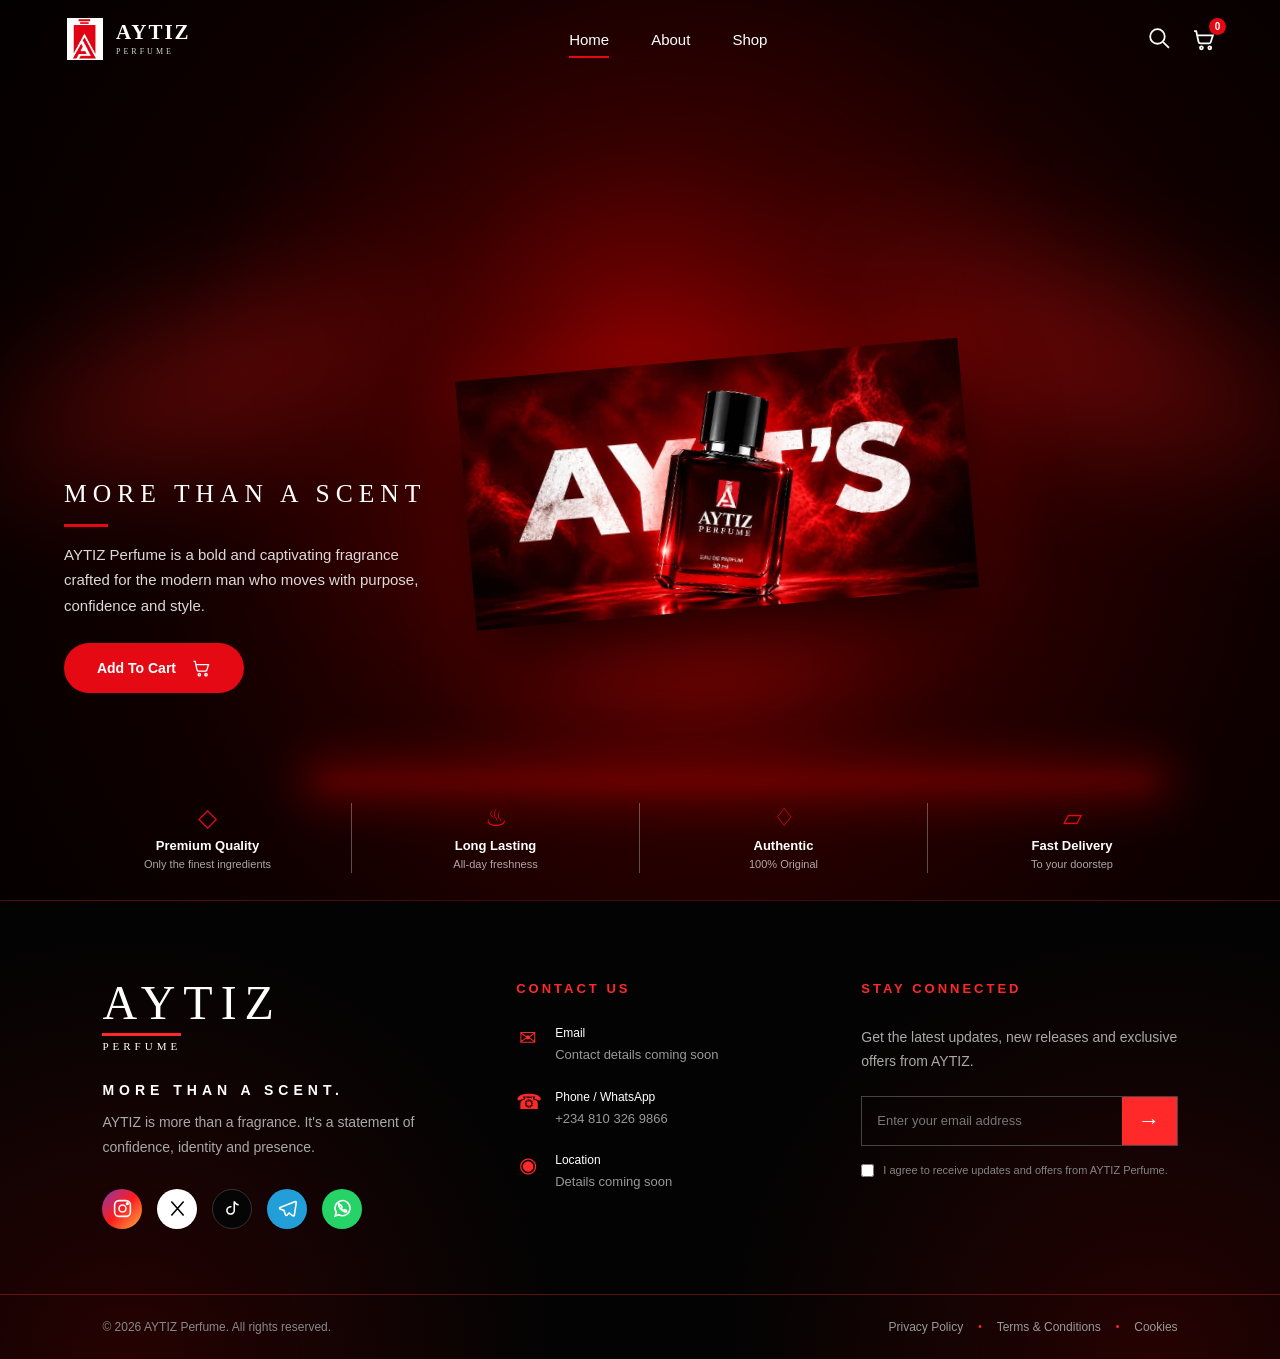
<file: index.html>
<!DOCTYPE html>
<html lang="en">
<head>
    <meta charset="UTF-8">
    <meta name="viewport" content="width=device-width, initial-scale=1.0">

    <title>AYTIZ Perfume | More Than A Scent</title>

    <link rel="stylesheet" href="style.css">
</head>

<body>

    <!-- =========================
         NAVBAR
    ========================== -->
    <header class="ayt-navbar">

        <div class="ayt-navbar-inner">

            <!-- Temporary brand until you get the official logo -->
           <a href="index.html" class="ayt-brand">
    <img src="images/WhatsApp Image 2026-09-23 at 1.36.49 PM.jpeg" alt="AYTIZ Perfume Logo" class="ayt-brand-logo">

    <span class="ayt-brand-text">
        <strong>AYTIZ</strong>
        <small>PERFUME</small>
    </span>
</a>


            <!-- Desktop Navigation -->
            <nav class="ayt-desktop-nav">
    <a href="index.html" class="ayt-nav-link ayt-active">Home</a>
    <a href="about.html" class="ayt-nav-link">About</a>
    <a href="shop.html" class="ayt-nav-link">Shop</a>
</nav>

            <!-- Right Controls -->
            <div class="ayt-nav-actions">

                <!-- Search -->
                <button
                    class="ayt-icon-btn"
                    id="aytSearchButton"
                    aria-label="Search"
                >
                    <svg viewBox="0 0 24 24">
                        <circle cx="11" cy="11" r="7"></circle>
                        <line x1="16.5" y1="16.5" x2="22" y2="22"></line>
                    </svg>
                </button>


                <!-- Cart -->
                <button
                    class="ayt-cart-btn"
                    id="aytCartButton"
                    aria-label="Shopping cart"
                >

                    <svg viewBox="0 0 24 24">
                        <path d="M3 4h2l2.2 10.2a2 2 0 0 0 2 1.6h7.9a2 2 0 0 0 1.9-1.4L21 8H6"></path>
                        <circle cx="10" cy="20" r="1.4"></circle>
                        <circle cx="18" cy="20" r="1.4"></circle>
                    </svg>

                    <span
                        class="ayt-cart-count"
                        id="aytCartCount"
                    >0</span>

                </button>


                <!-- Mobile Menu -->
                <button
                    class="ayt-menu-button"
                    id="aytMenuButton"
                    aria-label="Open menu"
                    aria-expanded="false"
                >
                    <span></span>
                    <span></span>
                    <span></span>
                </button>

            </div>

        </div>


        <!-- Mobile Navigation -->
       <nav class="ayt-mobile-nav" id="aytMobileNav">
    <a href="index.html" class="ayt-mobile-link">Home</a>
    <a href="about.html" class="ayt-mobile-link">About</a>
    <a href="shop.html" class="ayt-mobile-link">Shop</a>
</nav>
    </header>



    <!-- =========================
         HERO
    ========================== -->
    <main>

        <section class="ayt-hero">

            <!-- Red atmospheric background -->
            <div class="ayt-red-glow"></div>

            <div class="ayt-smoke smoke-one"></div>
            <div class="ayt-smoke smoke-two"></div>
            <div class="ayt-smoke smoke-three"></div>


            <!-- Huge background text -->
            <div class="ayt-hero-title">
                <!-- AYT’S -->
            </div>


            <!-- Product -->
            <div class="ayt-product-area">

                <img
                    src="images/WhatsApp Image 2026-09-23 at 2.58.47 PM.jpeg"
                    alt="AYTIZ Perfume"
                    class="ayt-product-image"
                >

            </div>


            <!-- Hero Content -->
            <div class="ayt-hero-content">

                <p class="ayt-small-heading">
                    MORE THAN A SCENT
                </p>

                <span class="ayt-heading-line"></span>

                <p class="ayt-description">
                    AYTIZ Perfume is a bold and captivating
                    fragrance crafted for the modern man
                    who moves with purpose, confidence
                    and style.
                </p>


                <div class="ayt-hero-buttons">

                    <button 
                        class="ayt-add-button"
                        id="aytAddToCart"
                    >

                        <span>Add To Cart</span>

                        <svg viewBox="0 0 24 24">
                            <path d="M3 4h2l2.2 10.2a2 2 0 0 0 2 1.6h7.9a2 2 0 0 0 1.9-1.4L21 8H6"></path>
                            <circle cx="10" cy="20" r="1.4"></circle>
                            <circle cx="18" cy="20" r="1.4"></circle>
                        </svg>

                    </button>

                </div>

            </div>


            <!-- Ground reflection -->
            <div class="ayt-ground-light"></div>


            <!-- Feature Bar -->
            <div class="ayt-features">

                <div class="ayt-feature">

                    <span class="ayt-feature-icon">◇</span>

                    <strong>Premium Quality</strong>

                    <small>
                        Only the finest ingredients
                    </small>

                </div>


                <div class="ayt-feature">

                    <span class="ayt-feature-icon">♨</span>

                    <strong>Long Lasting</strong>

                    <small>
                        All-day freshness
                    </small>

                </div>


                <div class="ayt-feature">

                    <span class="ayt-feature-icon">♢</span>

                    <strong>Authentic</strong>

                    <small>
                        100% Original
                    </small>

                </div>


                <div class="ayt-feature">

                    <span class="ayt-feature-icon">▱</span>

                    <strong>Fast Delivery</strong>

                    <small>
                        To your doorstep
                    </small>

                </div>

            </div>

        </section>



      



       

    <!-- =========================
         CART DRAWER
    ========================== -->
    <aside
        class="ayt-cart-drawer"
        id="aytCartDrawer"
        aria-hidden="true"
    >

        <div class="ayt-cart-header">

            <h2>Your Cart</h2>

            <button
                id="aytCloseCart"
                class="ayt-close-cart"
                aria-label="Close cart"
            >
                ×
            </button>

        </div>


        <div
            class="ayt-cart-content"
            id="aytCartContent"
        >

            <p class="ayt-empty-cart">
                Your cart is empty.
            </p>

        </div>


        <div class="ayt-cart-footer">

            <div class="ayt-cart-product-info">

                <span>AYTIZ Perfume</span>

                <strong>
                    Quantity:
                    <span id="aytCartQuantity">0</span>
                </strong>

            </div>


            <button
                class="ayt-whatsapp-order"
                id="aytWhatsappOrder"
            >

                <svg viewBox="0 0 32 32">
                    <path
                        d="M16 3.5A12.5 12.5 0 0 0 5.2 22.3L3.5 28.5l6.4-1.7A12.5 12.5 0 1 0 16 3.5Z"
                    ></path>

                    <path
                        d="M11.2 9.8c.3-.4.7-.5 1.2-.4l1.4 3.1c.1.3.1.6-.1.9l-.8 1c.8 1.6 2 2.8 3.7 3.6l1-.8c.3-.2.6-.2.9-.1l3.1 1.4c.5.2.6.6.4 1.1-.5 1.2-1.5 2-2.8 2-4.9-.3-9.4-4.8-9.7-9.7-.1-.8.2-1.6.7-2.1Z"
                    ></path>
                </svg>

                <span>
                    Order via WhatsApp
                </span>

            </button>

        </div>

    </aside>


    <!-- Cart overlay -->
    <div
        class="ayt-cart-overlay"
        id="aytCartOverlay"
    ></div>


    <!-- Search box -->
    <div
        class="ayt-search-box"
        id="aytSearchBox"
    >

        <input
            type="text"
            id="aytSearchInput"
            placeholder="Search perfume..."
        >

    </div>







    <!-- =========================
     AYTIZ FOOTER
========================== -->

<footer class="ayt-footer">

    <div class="ayt-footer-main">

        <!-- BRAND -->
        <div class="ayt-footer-brand">

            <a href="index.html" class="ayt-footer-logo">
                <span>AYTIZ</span>
                <small>PERFUME</small>
            </a>

            <p class="ayt-footer-tagline">
                MORE THAN A SCENT.
            </p>

            <p class="ayt-footer-description">
                AYTIZ is more than a fragrance.
                It's a statement of confidence,
                identity and presence.
            </p>


            <!-- SOCIAL MEDIA -->
            <div class="ayt-footer-socials">

                <!-- Instagram -->
                <a href="#" aria-label="Instagram"
                   class="ayt-social instagram">
                    <svg viewBox="0 0 24 24">
                        <rect x="3" y="3" width="18" height="18" rx="5"></rect>
                        <circle cx="12" cy="12" r="4"></circle>
                        <circle cx="17.5" cy="6.5" r="1"></circle>
                    </svg>
                </a>


                <!-- X / Twitter -->
                <a href="#" aria-label="X"
                   class="ayt-social x-social">
                    <svg viewBox="0 0 24 24">
                        <path d="M5 4l14 16M19 4L5 20"></path>
                    </svg>
                </a>


                <!-- TikTok -->
                <a href="#" aria-label="TikTok"
                   class="ayt-social tiktok">
                    <svg viewBox="0 0 24 24">
                        <path d="M14 4v10.2a4.2 4.2 0 1 1-3.2-4.1"></path>
                        <path d="M14 4c1.1 2.4 2.7 3.7 5 4"></path>
                    </svg>
                </a>


                <!-- Telegram -->
                <a href="#" aria-label="Telegram"
                   class="ayt-social telegram">
                    <svg viewBox="0 0 24 24">
                        <path d="M21 4L3.5 10.8c-.8.3-.8 1.4 0 1.7l4.5 1.7 1.7 5.1c.2.7 1.1.9 1.6.4l2.5-2.5 4.4 3.2c.6.4 1.4.1 1.6-.6L22 5.2c.2-.8-.3-1.5-1-1.2z"></path>
                    </svg>
                </a>


                <!-- WhatsApp -->
                <a
                    href="https://wa.me/2348103269866"
                    target="_blank"
                    rel="noopener noreferrer"
                    aria-label="WhatsApp"
                    class="ayt-social whatsapp"
                >
                    <svg viewBox="0 0 24 24">
                        <path d="M20.5 11.7a8.5 8.5 0 0 1-12.7 7.4L3.5 20.5l1.5-4.2A8.5 8.5 0 1 1 20.5 11.7z"></path>
                        <path d="M9 8.5c.2-.4.4-.4.7-.4h.5c.2 0 .4.1.5.4l.7 1.7c.1.2.1.4-.1.6l-.6.7c.6 1.1 1.5 2 2.6 2.6l.7-.6c.2-.2.4-.2.6-.1l1.7.7c.3.1.4.3.4.5v.5c0 .3 0 .5-.4.7-.4.2-1.1.3-1.5.1-2.1-.7-4.1-2.1-5.5-3.8-1.2-1.5-1.9-3.2-1.8-4.2 0-.4.2-1.1.5-1.4z"></path>
                    </svg>
                </a>

            </div>

        </div>


        <!-- CONTACT -->
        <div class="ayt-footer-contact">

            <h3>CONTACT US</h3>

            <div class="ayt-footer-contact-item">

                <span class="ayt-footer-contact-icon">
                    ✉
                </span>

                <div>
                    <small>Email</small>
                    <p>Contact details coming soon</p>
                </div>

            </div>


            <div class="ayt-footer-contact-item">

                <span class="ayt-footer-contact-icon">
                    ☎
                </span>

                <div>
                    <small>Phone / WhatsApp</small>

                    <a
                        href="https://wa.me/2348103269866"
                        target="_blank"
                        rel="noopener noreferrer"
                    >
                        +234 810 326 9866
                    </a>
                </div>

            </div>


            <div class="ayt-footer-contact-item">

                <span class="ayt-footer-contact-icon">
                    ◉
                </span>

                <div>
                    <small>Location</small>
                    <p>Details coming soon</p>
                </div>

            </div>

        </div>


        <!-- STAY CONNECTED -->
        <div class="ayt-footer-connect">

            <h3>STAY CONNECTED</h3>

            <p>
                Get the latest updates, new releases
                and exclusive offers from AYTIZ.
            </p>

            <form class="ayt-footer-newsletter">

                <input
                    type="email"
                    placeholder="Enter your email address"
                    aria-label="Email address"
                >

                <button type="submit" aria-label="Subscribe">
                    →
                </button>

            </form>

            <label class="ayt-footer-consent">

                <input type="checkbox">

                <span>
                    I agree to receive updates and
                    offers from AYTIZ Perfume.
                </span>

            </label>

        </div>

    </div>


    <!-- FOOTER BOTTOM -->
    <div class="ayt-footer-bottom">

        <p>
            © 2026 AYTIZ Perfume. All rights reserved.
        </p>

        <div class="ayt-footer-legal">

            <a href="#">Privacy Policy</a>

            <span>•</span>

            <a href="#">Terms &amp; Conditions</a>

            <span>•</span>

            <a href="#">Cookies</a>

        </div>

    </div>

</footer>
    <script src="javascript.js"></script>

</body>
</html>
</file>
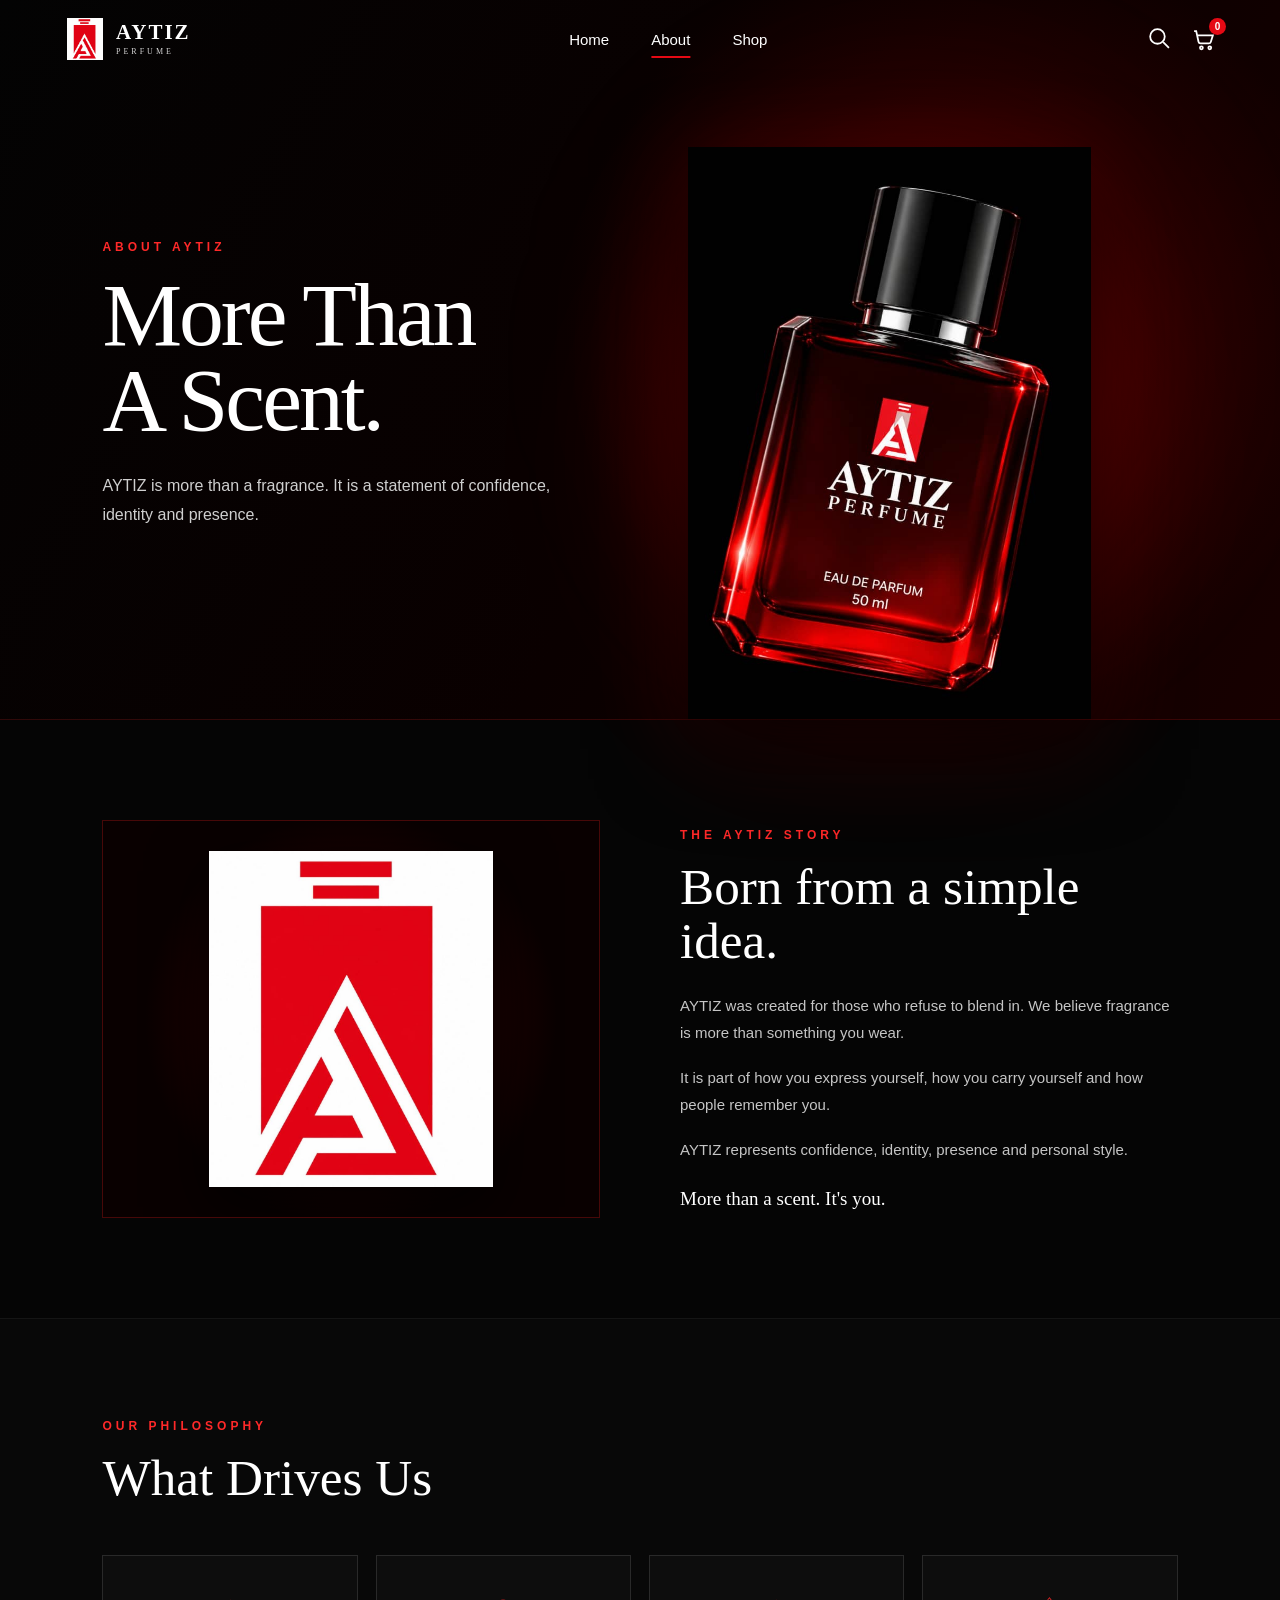
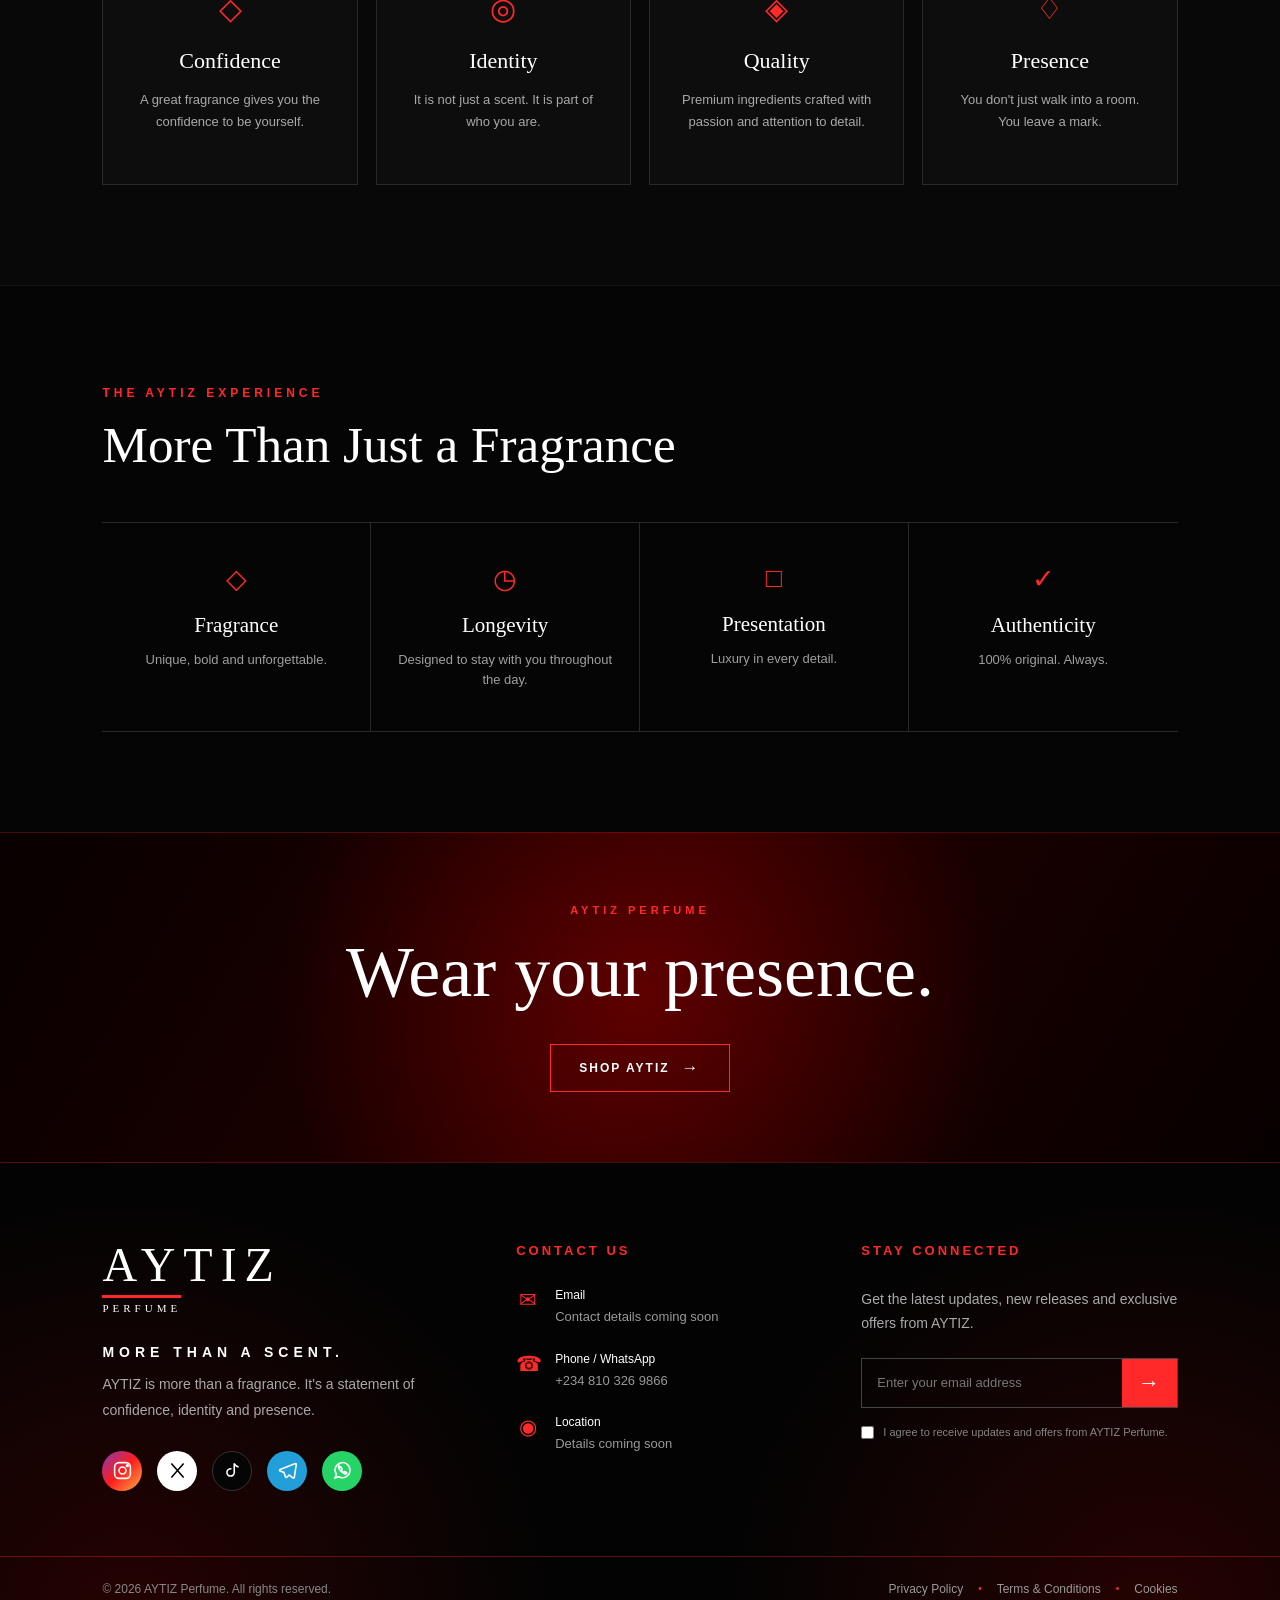
<file: about.html>
<!DOCTYPE html>
<html lang="en">
<head>
    <meta charset="UTF-8">
    <meta name="viewport" content="width=device-width, initial-scale=1.0">

    <title>About AYTIZ | More Than A Scent</title>

    <link rel="stylesheet" href="style.css">
</head>

<body>

    <!-- =========================
         NAVBAR
    ========================== -->
    <header class="ayt-navbar">

        <div class="ayt-navbar-inner">

            <a href="index.html" class="ayt-brand">
                <img
                    src="images/WhatsApp Image 2026-09-23 at 1.36.49 PM.jpeg"
                    alt="AYTIZ Perfume Logo"
                    class="ayt-brand-logo"
                >

                <span class="ayt-brand-text">
                    <strong>AYTIZ</strong>
                    <small>PERFUME</small>
                </span>
            </a>


            <!-- Desktop Navigation -->
            <nav class="ayt-desktop-nav">

                <a href="index.html" class="ayt-nav-link">
                    Home
                </a>

                <a href="about.html" class="ayt-nav-link ayt-active">
                    About
                </a>

                <a href="shop.html" class="ayt-nav-link">
                    Shop
                </a>

            </nav>


            <!-- Right Controls -->
            <div class="ayt-nav-actions">

                <!-- Search -->
                <button
                    class="ayt-icon-btn"
                    id="aytSearchButton"
                    aria-label="Search"
                >
                    <svg viewBox="0 0 24 24">
                        <circle cx="11" cy="11" r="7"></circle>
                        <line
                            x1="16.5"
                            y1="16.5"
                            x2="22"
                            y2="22"
                        ></line>
                    </svg>
                </button>


                <!-- Cart -->
                <button
                    class="ayt-cart-btn"
                    id="aytCartButton"
                    aria-label="Shopping cart"
                >
                    <svg viewBox="0 0 24 24">
                        <path d="M3 4h2l2.2 10.2a2 2 0 0 0 2 1.6h7.9a2 2 0 0 0 1.9-1.4L21 8H6"></path>
                        <circle cx="10" cy="20" r="1.4"></circle>
                        <circle cx="18" cy="20" r="1.4"></circle>
                    </svg>

                    <span
                        class="ayt-cart-count"
                        id="aytCartCount"
                    >0</span>
                </button>


                <!-- Mobile Menu -->
                <button
                    class="ayt-menu-button"
                    id="aytMenuButton"
                    aria-label="Open menu"
                    aria-expanded="false"
                >
                    <span></span>
                    <span></span>
                    <span></span>
                </button>

            </div>

        </div>


        <!-- Mobile Navigation -->
        <nav
            class="ayt-mobile-nav"
            id="aytMobileNav"
        >
            <a href="index.html" class="ayt-mobile-link">
                Home
            </a>

            <a href="about.html" class="ayt-mobile-link">
                About
            </a>

            <a href="shop.html" class="ayt-mobile-link">
                Shop
            </a>
        </nav>

    </header>


    <!-- =========================
         ABOUT PAGE
    ========================== -->

    <main class="ayt-about-page">


        <!-- =========================
             ABOUT HERO
        ========================== -->

        <section class="ayt-about-hero">

            <div class="ayt-about-hero-glow"></div>

            <div class="ayt-about-hero-content">

                <span class="ayt-about-label">
                    ABOUT AYTIZ
                </span>

                <h1>
                    More Than<br>
                    <span>A Scent.</span>
                </h1>

                <p>
                    AYTIZ is more than a fragrance.
                    It is a statement of confidence,
                    identity and presence.
                </p>

            </div>


            <div class="ayt-about-hero-product">

                <div class="ayt-about-red-light"></div>

                <img
                    src="images/WhatsApp Image 2026-09-23 at 11.48.18 AM.jpeg"
                    alt="AYTIZ Perfume"
                >

            </div>

        </section>


        <!-- =========================
             AYTIZ STORY
        ========================== -->

        <section class="ayt-about-story">

            <div class="ayt-about-story-image">

                <div class="ayt-about-image-frame">
                    <img
                        src="images/WhatsApp Image 2026-09-23 at 1.36.49 PM.jpeg"
                        alt="AYTIZ Perfume bottle"
                    >
                </div>

            </div>


            <div class="ayt-about-story-content">

                <span class="ayt-about-section-label">
                    THE AYTIZ STORY
                </span>

                <h2>
                    Born from a simple idea.
                </h2>

                <p>
                    AYTIZ was created for those who refuse
                    to blend in. We believe fragrance is
                    more than something you wear.
                </p>

                <p>
                    It is part of how you express yourself,
                    how you carry yourself and how people
                    remember you.
                </p>

                <p>
                    AYTIZ represents confidence, identity,
                    presence and personal style.
                </p>

                <strong>
                    More than a scent. It's you.
                </strong>

            </div>

        </section>


        <!-- =========================
             OUR PHILOSOPHY
        ========================== -->

        <section class="ayt-about-philosophy">

            <div class="ayt-about-heading">

                <span class="ayt-about-section-label">
                    OUR PHILOSOPHY
                </span>

                <h2>
                    What Drives Us
                </h2>

            </div>


            <div class="ayt-about-philosophy-grid">

                <article class="ayt-about-philosophy-card">

                    <span class="ayt-about-card-icon">
                        ◇
                    </span>

                    <h3>
                        Confidence
                    </h3>

                    <p>
                        A great fragrance gives you
                        the confidence to be yourself.
                    </p>

                </article>


                <article class="ayt-about-philosophy-card">

                    <span class="ayt-about-card-icon">
                        ◎
                    </span>

                    <h3>
                        Identity
                    </h3>

                    <p>
                        It is not just a scent.
                        It is part of who you are.
                    </p>

                </article>


                <article class="ayt-about-philosophy-card">

                    <span class="ayt-about-card-icon">
                        ◈
                    </span>

                    <h3>
                        Quality
                    </h3>

                    <p>
                        Premium ingredients crafted
                        with passion and attention to detail.
                    </p>

                </article>


                <article class="ayt-about-philosophy-card">

                    <span class="ayt-about-card-icon">
                        ♢
                    </span>

                    <h3>
                        Presence
                    </h3>

                    <p>
                        You don't just walk into a room.
                        You leave a mark.
                    </p>

                </article>

            </div>

        </section>


        <!-- =========================
             AYTIZ EXPERIENCE
        ========================== -->

        <section class="ayt-about-experience">

            <div class="ayt-about-heading">

                <span class="ayt-about-section-label">
                    THE AYTIZ EXPERIENCE
                </span>

                <h2>
                    More Than Just a Fragrance
                </h2>

            </div>


            <div class="ayt-about-experience-grid">

                <div class="ayt-about-experience-item">

                    <span>◇</span>

                    <h3>
                        Fragrance
                    </h3>

                    <p>
                        Unique, bold and unforgettable.
                    </p>

                </div>


                <div class="ayt-about-experience-item">

                    <span>◷</span>

                    <h3>
                        Longevity
                    </h3>

                    <p>
                        Designed to stay with you
                        throughout the day.
                    </p>

                </div>


                <div class="ayt-about-experience-item">

                    <span>□</span>

                    <h3>
                        Presentation
                    </h3>

                    <p>
                        Luxury in every detail.
                    </p>

                </div>


                <div class="ayt-about-experience-item">

                    <span>✓</span>

                    <h3>
                        Authenticity
                    </h3>

                    <p>
                        100% original. Always.
                    </p>

                </div>

            </div>

        </section>


        <!-- =========================
             FINAL CTA
        ========================== -->

        <section class="ayt-about-cta">

            <div class="ayt-about-cta-content">

                <span>
                    AYTIZ PERFUME
                </span>

                <h2>
                    Wear your presence.
                </h2>

                <a href="shop.html">
                    SHOP AYTIZ
                    <span>→</span>
                </a>

            </div>

        </section>


    </main>










    <!-- =========================
     AYTIZ FOOTER
========================== -->

<footer class="ayt-footer">

    <div class="ayt-footer-main">

        <!-- BRAND -->
        <div class="ayt-footer-brand">

            <a href="index.html" class="ayt-footer-logo">
                <span>AYTIZ</span>
                <small>PERFUME</small>
            </a>

            <p class="ayt-footer-tagline">
                MORE THAN A SCENT.
            </p>

            <p class="ayt-footer-description">
                AYTIZ is more than a fragrance.
                It's a statement of confidence,
                identity and presence.
            </p>


            <!-- SOCIAL MEDIA -->
            <div class="ayt-footer-socials">

                <!-- Instagram -->
                <a href="#" aria-label="Instagram"
                   class="ayt-social instagram">
                    <svg viewBox="0 0 24 24">
                        <rect x="3" y="3" width="18" height="18" rx="5"></rect>
                        <circle cx="12" cy="12" r="4"></circle>
                        <circle cx="17.5" cy="6.5" r="1"></circle>
                    </svg>
                </a>


                <!-- X / Twitter -->
                <a href="#" aria-label="X"
                   class="ayt-social x-social">
                    <svg viewBox="0 0 24 24">
                        <path d="M5 4l14 16M19 4L5 20"></path>
                    </svg>
                </a>


                <!-- TikTok -->
                <a href="#" aria-label="TikTok"
                   class="ayt-social tiktok">
                    <svg viewBox="0 0 24 24">
                        <path d="M14 4v10.2a4.2 4.2 0 1 1-3.2-4.1"></path>
                        <path d="M14 4c1.1 2.4 2.7 3.7 5 4"></path>
                    </svg>
                </a>


                <!-- Telegram -->
                <a href="#" aria-label="Telegram"
                   class="ayt-social telegram">
                    <svg viewBox="0 0 24 24">
                        <path d="M21 4L3.5 10.8c-.8.3-.8 1.4 0 1.7l4.5 1.7 1.7 5.1c.2.7 1.1.9 1.6.4l2.5-2.5 4.4 3.2c.6.4 1.4.1 1.6-.6L22 5.2c.2-.8-.3-1.5-1-1.2z"></path>
                    </svg>
                </a>


                <!-- WhatsApp -->
                <a
                    href="https://wa.me/2348103269866"
                    target="_blank"
                    rel="noopener noreferrer"
                    aria-label="WhatsApp"
                    class="ayt-social whatsapp"
                >
                    <svg viewBox="0 0 24 24">
                        <path d="M20.5 11.7a8.5 8.5 0 0 1-12.7 7.4L3.5 20.5l1.5-4.2A8.5 8.5 0 1 1 20.5 11.7z"></path>
                        <path d="M9 8.5c.2-.4.4-.4.7-.4h.5c.2 0 .4.1.5.4l.7 1.7c.1.2.1.4-.1.6l-.6.7c.6 1.1 1.5 2 2.6 2.6l.7-.6c.2-.2.4-.2.6-.1l1.7.7c.3.1.4.3.4.5v.5c0 .3 0 .5-.4.7-.4.2-1.1.3-1.5.1-2.1-.7-4.1-2.1-5.5-3.8-1.2-1.5-1.9-3.2-1.8-4.2 0-.4.2-1.1.5-1.4z"></path>
                    </svg>
                </a>

            </div>

        </div>


        <!-- CONTACT -->
        <div class="ayt-footer-contact">

            <h3>CONTACT US</h3>

            <div class="ayt-footer-contact-item">

                <span class="ayt-footer-contact-icon">
                    ✉
                </span>

                <div>
                    <small>Email</small>
                    <p>Contact details coming soon</p>
                </div>

            </div>


            <div class="ayt-footer-contact-item">

                <span class="ayt-footer-contact-icon">
                    ☎
                </span>

                <div>
                    <small>Phone / WhatsApp</small>

                    <a
                        href="https://wa.me/2348103269866"
                        target="_blank"
                        rel="noopener noreferrer"
                    >
                        +234 810 326 9866
                    </a>
                </div>

            </div>


            <div class="ayt-footer-contact-item">

                <span class="ayt-footer-contact-icon">
                    ◉
                </span>

                <div>
                    <small>Location</small>
                    <p>Details coming soon</p>
                </div>

            </div>

        </div>


        <!-- STAY CONNECTED -->
        <div class="ayt-footer-connect">

            <h3>STAY CONNECTED</h3>

            <p>
                Get the latest updates, new releases
                and exclusive offers from AYTIZ.
            </p>

            <form class="ayt-footer-newsletter">

                <input
                    type="email"
                    placeholder="Enter your email address"
                    aria-label="Email address"
                >

                <button type="submit" aria-label="Subscribe">
                    →
                </button>

            </form>

            <label class="ayt-footer-consent">

                <input type="checkbox">

                <span>
                    I agree to receive updates and
                    offers from AYTIZ Perfume.
                </span>

            </label>

        </div>

    </div>


    <!-- FOOTER BOTTOM -->
    <div class="ayt-footer-bottom">

        <p>
            © 2026 AYTIZ Perfume. All rights reserved.
        </p>

        <div class="ayt-footer-legal">

            <a href="#">Privacy Policy</a>

            <span>•</span>

            <a href="#">Terms &amp; Conditions</a>

            <span>•</span>

            <a href="#">Cookies</a>

        </div>

    </div>

</footer>
    <script src="javascript.js"></script>

</body>
</html>
</file>
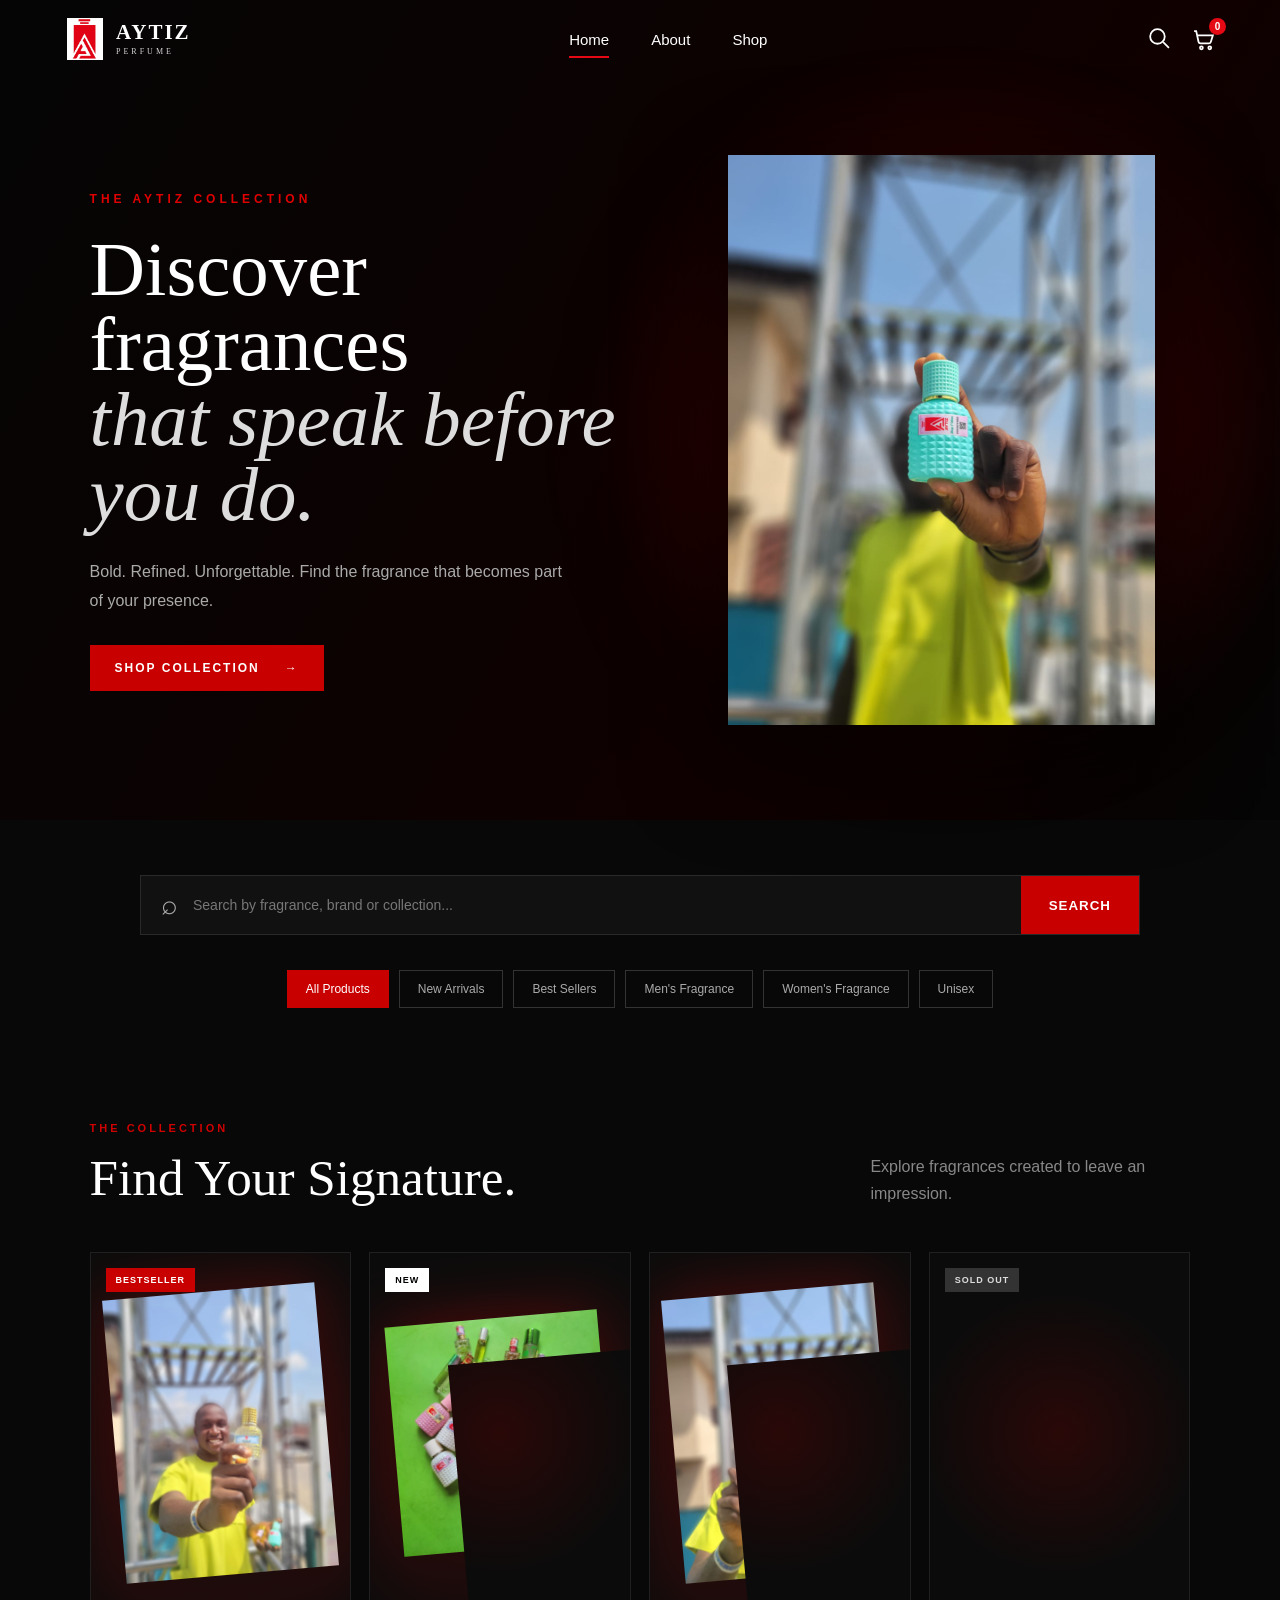
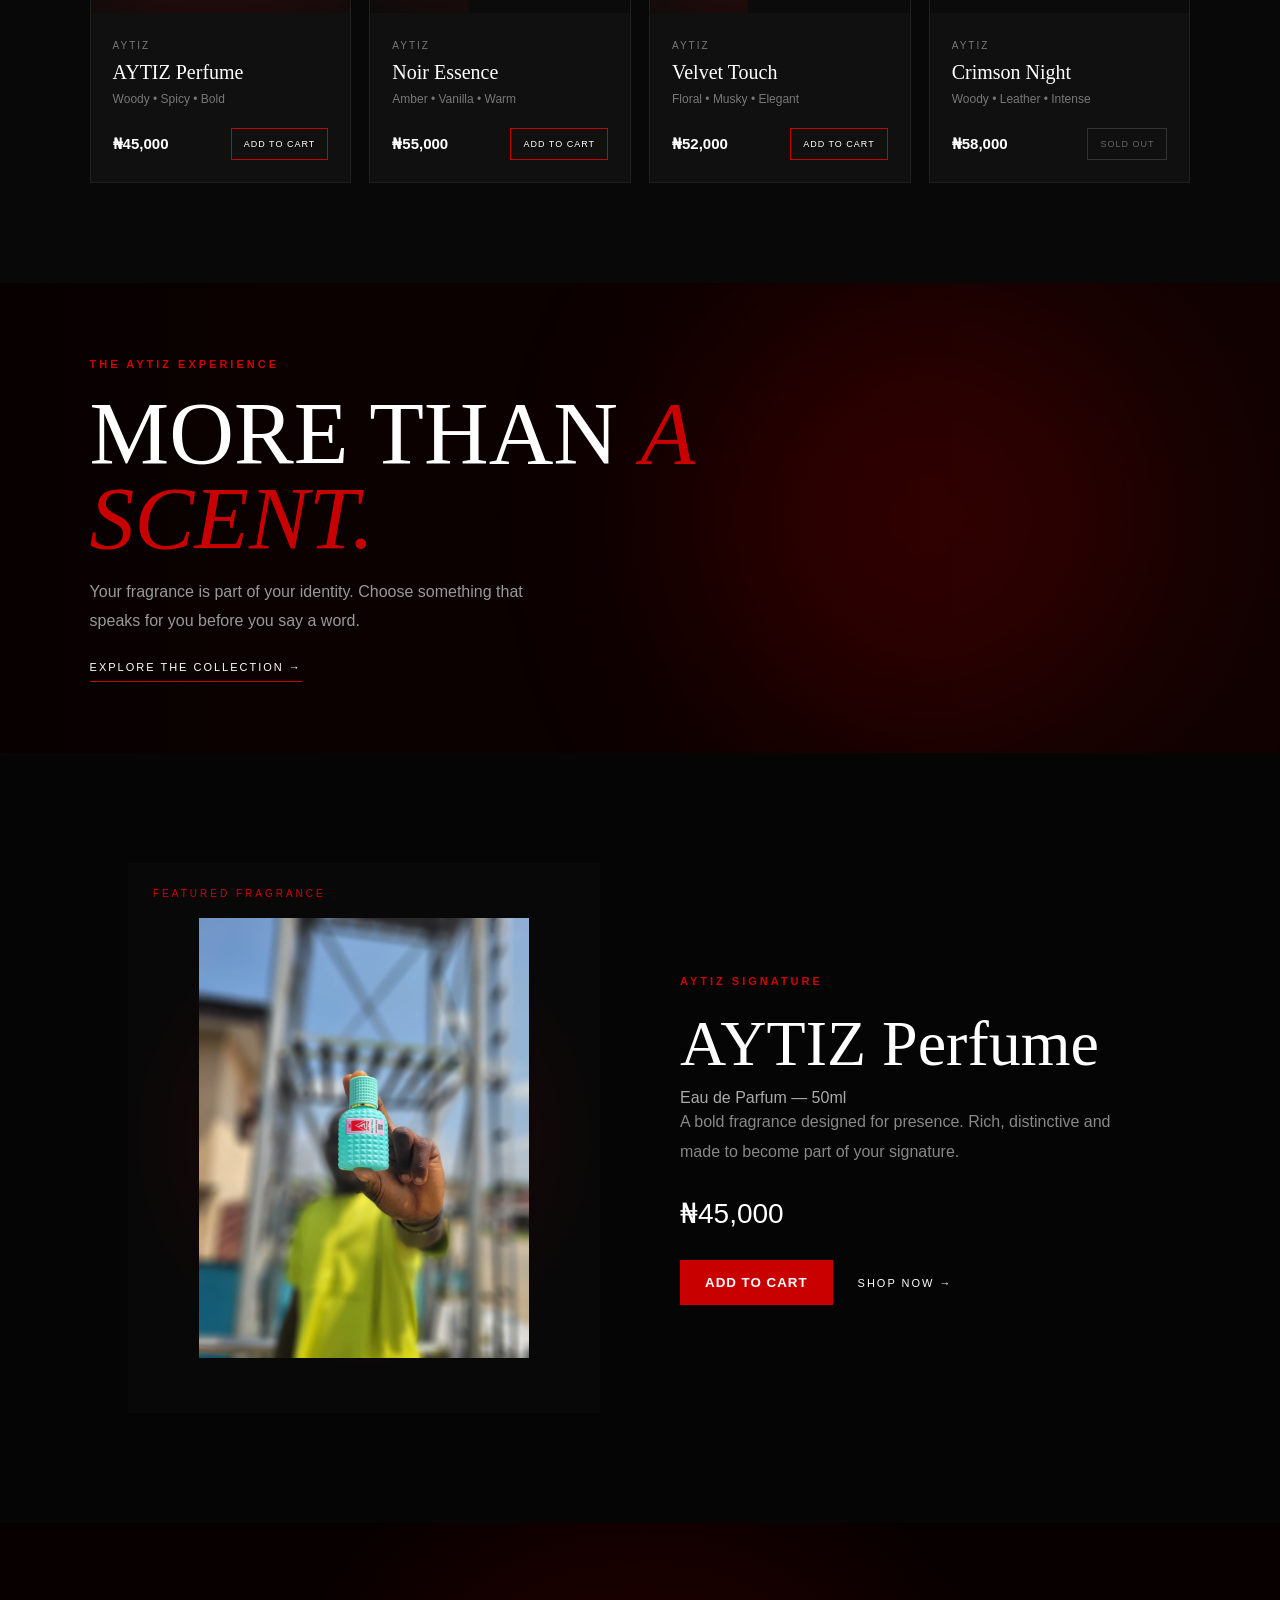
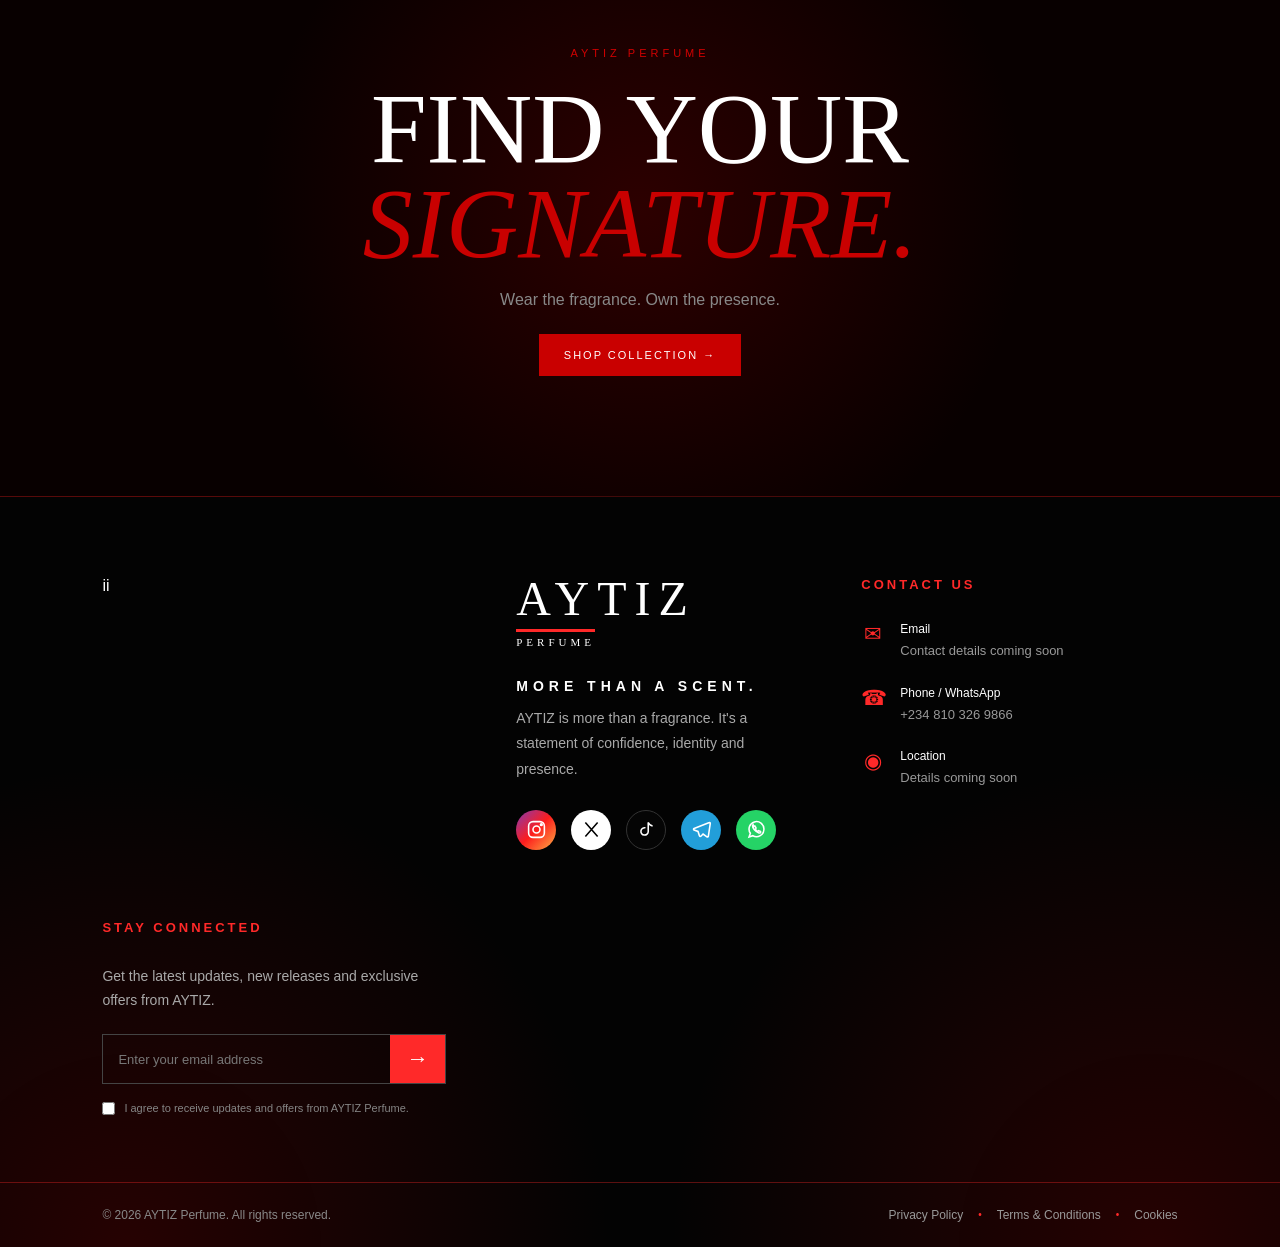
<file: shop.html>
<!DOCTYPE html>
<html lang="en">
<head>
    <meta charset="UTF-8">
    <meta name="viewport" content="width=device-width, initial-scale=1.0">

    <title>AYTIZ Perfume | More Than A Scent</title>

    <link rel="stylesheet" href="style.css">
</head>

<body>

    <!-- =========================
         NAVBAR
    ========================== -->
    <header class="ayt-navbar">

        <div class="ayt-navbar-inner">

            <!-- Temporary brand until you get the official logo -->
           <a href="#" class="ayt-brand">
    <img src="images/WhatsApp Image 2026-09-23 at 1.36.49 PM.jpeg" alt="AYTIZ Perfume Logo" class="ayt-brand-logo">

    <span class="ayt-brand-text">
        <strong>AYTIZ</strong>
        <small>PERFUME</small>
    </span>
</a>


            <!-- Desktop Navigation -->
            <nav class="ayt-desktop-nav">
    <a href="index.html" class="ayt-nav-link ayt-active">Home</a>
    <a href="about.html" class="ayt-nav-link">About</a>
    <a href="shop.html" class="ayt-nav-link">Shop</a>
</nav>

            <!-- Right Controls -->
            <div class="ayt-nav-actions">

                <!-- Search -->
                <button
                    class="ayt-icon-btn"
                    id="aytSearchButton"
                    aria-label="Search"
                >
                    <svg viewBox="0 0 24 24">
                        <circle cx="11" cy="11" r="7"></circle>
                        <line x1="16.5" y1="16.5" x2="22" y2="22"></line>
                    </svg>
                </button>


                <!-- Cart -->
                <button
                    class="ayt-cart-btn"
                    id="aytCartButton"
                    aria-label="Shopping cart"
                    aria-controls="aytCartDrawer"
                    aria-expanded="false"
                >

                    <svg viewBox="0 0 24 24">
                        <path d="M3 4h2l2.2 10.2a2 2 0 0 0 2 1.6h7.9a2 2 0 0 0 1.9-1.4L21 8H6"></path>
                        <circle cx="10" cy="20" r="1.4"></circle>
                        <circle cx="18" cy="20" r="1.4"></circle>
                    </svg>

                    <span
                        class="ayt-cart-count"
                        id="aytCartCount"
                    >0</span>

                </button>


                <!-- Mobile Menu -->
                <button
                    class="ayt-menu-button"
                    id="aytMenuButton"
                    aria-label="Open menu"
                    aria-expanded="false"
                >
                    <span></span>
                    <span></span>
                    <span></span>
                </button>

            </div>

        </div>


        <!-- Mobile Navigation -->
     <nav class="ayt-mobile-nav" id="aytMobileNav">
    <a href="index.html" class="ayt-mobile-link">Home</a>
    <a href="about.html" class="ayt-mobile-link">About</a>
    <a href="shop.html" class="ayt-mobile-link">Shop</a>
</nav>

    </header>
























<main class="ayt-shop-page">

  <!-- SHOP HERO -->
  <section class="ayt-shop-hero">
    <div class="ayt-shop-hero-content">
      <span class="ayt-shop-eyebrow">THE AYTIZ COLLECTION</span>

      <h1>
        Discover fragrances
        <span>that speak before you do.</span>
      </h1>

      <p>
        Bold. Refined. Unforgettable.
        Find the fragrance that becomes part of your presence.
      </p>

      <a href="#ayt-products" class="ayt-shop-hero-btn">
        SHOP COLLECTION
        <span>→</span>
      </a>
    </div>

    <div class="ayt-shop-hero-image">
      <div class="ayt-shop-red-glow"></div>

      <img
        src="images/WhatsApp Image 2026-09-25 at 12.40.45 PM (1).jpeg"
        alt="AYTIZ Perfume"
      >
    </div>
  </section>


  <!-- SEARCH -->
  <section class="ayt-shop-tools">

    <div class="ayt-shop-search">
      <span class="ayt-search-symbol">⌕</span>

      <input
        type="text"
        id="aytShopSearch"
        placeholder="Search by fragrance, brand or collection..."
        autocomplete="off"
      >

      <button id="aytShopSearchButton">
        SEARCH
      </button>
    </div>

    <!-- CATEGORIES -->
    <div class="ayt-shop-categories">

      <button class="ayt-category-btn active" data-category="all">
        All Products
      </button>

      <button class="ayt-category-btn" data-category="new">
        New Arrivals
      </button>

      <button class="ayt-category-btn" data-category="bestseller">
        Best Sellers
      </button>

      <button class="ayt-category-btn" data-category="men">
        Men's Fragrance
      </button>

      <button class="ayt-category-btn" data-category="women">
        Women's Fragrance
      </button>

      <button class="ayt-category-btn" data-category="unisex">
        Unisex
      </button>

    </div>

  </section>


  <!-- PRODUCT COLLECTION -->
  <section class="ayt-products-section" id="ayt-products">

    <div class="ayt-section-heading">
      <div>
        <span>THE COLLECTION</span>
        <h2>Find Your Signature.</h2>
      </div>

      <p>
        Explore fragrances created to leave an impression.
      </p>
    </div>


    <div class="ayt-products-grid" id="aytProductsGrid">


      <!-- PRODUCT 1 -->
      <article
        class="ayt-product-card"
        data-category="bestseller unisex"
        data-name="AYTIZ Perfume"
        data-brand="AYTIZ"
      >

        <div class="ayt-product-image-wrap">

          <span class="ayt-product-badge">
            BESTSELLER
          </span>

          <img
            src="images/WhatsApp Image 2026-09-25 at 12.40.45 PM.jpeg"
            alt="AYTIZ Perfume"
            class="ayt-product-image"
          >

          <button
            class="ayt-product-quick-add"
            data-product="AYTIZ Perfume"
            data-price="45000"
          >
            +
          </button>

        </div>

        <div class="ayt-product-info">

          <span class="ayt-product-brand">
            AYTIZ
          </span>

          <h3>AYTIZ Perfume</h3>

          <p class="ayt-product-notes">
            Woody • Spicy • Bold
          </p>

          <div class="ayt-product-bottom">

            <strong>₦45,000</strong>

            <button
              class="ayt-add-product"
              data-product="AYTIZ Perfume"
              data-price="45000"
            >
              ADD TO CART
            </button>

          </div>

        </div>

      </article>


      <!-- PRODUCT 2 -->
      <article
        class="ayt-product-card"
        data-category="new unisex"
        data-name="Noir Essence"
        data-brand="AYTIZ"
      >

        <div class="ayt-product-image-wrap">

          <span class="ayt-product-badge new">
            NEW
          </span>

          <img
            src="images/WhatsApp Image 2026-09-25 at 12.40.47 PM.jpeg"
            alt="Noir Essence"
            class="ayt-product-image"
          >

          <button
            class="ayt-product-quick-add"
            data-product="Noir Essence"
            data-price="55000"
          >
            +
          </button>

        </div>

        <div class="ayt-product-info">

          <span class="ayt-product-brand">
            AYTIZ
          </span>

          <h3>Noir Essence</h3>

          <p class="ayt-product-notes">
            Amber • Vanilla • Warm
          </p>

          <div class="ayt-product-bottom">

            <strong>₦55,000</strong>

            <button
              class="ayt-add-product"
              data-product="Noir Essence"
              data-price="55000"
            >
              ADD TO CART
            </button>

          </div>

        </div>

      </article>


      <!-- PRODUCT 3 -->
      <article
        class="ayt-product-card"
        data-category="women"
        data-name="Velvet Touch"
        data-brand="AYTIZ"
      >

        <div class="ayt-product-image-wrap">

          <img
            src="images/WhatsApp Image 2026-09-25 at 12.40.46 PM (1).jpeg"
            alt="Velvet Touch"
            class="ayt-product-image"
          >

          <button
            class="ayt-product-quick-add"
            data-product="Velvet Touch"
            data-price="52000"
          >
            +
          </button>

        </div>

        <div class="ayt-product-info">

          <span class="ayt-product-brand">
            AYTIZ
          </span>

          <h3>Velvet Touch</h3>

          <p class="ayt-product-notes">
            Floral • Musky • Elegant
          </p>

          <div class="ayt-product-bottom">

            <strong>₦52,000</strong>

            <button
              class="ayt-add-product"
              data-product="Velvet Touch"
              data-price="52000"
            >
              ADD TO CART
            </button>

          </div>

        </div>

      </article>


      <!-- PRODUCT 4 -->
      <article
        class="ayt-product-card"
        data-category="men"
        data-name="Crimson Night"
        data-brand="AYTIZ"
      >

        <div class="ayt-product-image-wrap">

          <span class="ayt-product-badge sold">
            SOLD OUT
          </span>

          <img
            src="images/WhatsApp Image 2026-09-23 at 11.48.18 AM.jpeg"
            alt="Crimson Night"
            class="ayt-product-image"
          >

        </div>

        <div class="ayt-product-info">

          <span class="ayt-product-brand">
            AYTIZ
          </span>

          <h3>Crimson Night</h3>

          <p class="ayt-product-notes">
            Woody • Leather • Intense
          </p>

          <div class="ayt-product-bottom">

            <strong>₦58,000</strong>

            <button class="ayt-add-product sold-out" disabled>
              SOLD OUT
            </button>

          </div>

        </div>

      </article>

    </div>


    <p class="ayt-no-products" id="aytNoProducts">
      No fragrances found.
    </p>

  </section>


  <!-- EDITORIAL -->
  <section class="ayt-shop-editorial">

    <div class="ayt-editorial-content">

      <span>THE AYTIZ EXPERIENCE</span>

      <h2>
        MORE THAN
        <em>A SCENT.</em>
      </h2>

      <p>
        Your fragrance is part of your identity.
        Choose something that speaks for you before you say a word.
      </p>

      <a href="#ayt-products">
        EXPLORE THE COLLECTION →
      </a>

    </div>

    <div class="ayt-editorial-glow"></div>

  </section>


  <!-- FEATURED FRAGRANCE -->
  <section class="ayt-featured-product">

    <div class="ayt-featured-image">

      <span>FEATURED FRAGRANCE</span>

      <img
        src="images/WhatsApp Image 2026-09-25 at 12.40.45 PM (1).jpeg"
        alt="Featured AYTIZ Perfume"
      >

    </div>

    <div class="ayt-featured-info">

      <span class="ayt-featured-label">
        AYTIZ SIGNATURE
      </span>

      <h2>AYTIZ Perfume</h2>

      <h4>Eau de Parfum — 50ml</h4>

      <p>
        A bold fragrance designed for presence.
        Rich, distinctive and made to become part of your signature.
      </p>

      <div class="ayt-featured-price">
        ₦45,000
      </div>

      <div class="ayt-featured-actions">

        <button
          class="ayt-featured-cart"
          data-product="AYTIZ Perfume"
          data-price="45000"
        >
          ADD TO CART
        </button>

        <a href="#ayt-products">
          SHOP NOW →
        </a>

      </div>

    </div>

  </section>


  <!-- FINAL CTA -->
  <section class="ayt-shop-final">

    <span>AYTIZ PERFUME</span>

    <h2>
      FIND YOUR
      <em>SIGNATURE.</em>
    </h2>

    <p>
      Wear the fragrance. Own the presence.
    </p>

    <a href="#ayt-products">
      SHOP COLLECTION →
    </a>

  </section>

</main> 

<aside
    class="ayt-cart-drawer"
    id="aytCartDrawer"
    aria-hidden="true"
>
    <div class="ayt-cart-header">
        <h2>Your Cart</h2>
        <button
            type="button"
            id="aytCloseCart"
            class="ayt-close-cart"
            aria-label="Close cart"
        >
            ×
        </button>
    </div>

    <div
        class="ayt-cart-content"
        id="aytCartContent"
        aria-live="polite"
    >
        <p class="ayt-empty-cart">Your cart is empty.</p>
    </div>

    <div class="ayt-cart-footer">
        <div class="ayt-cart-product-info">
            <span>AYTIZ Perfume</span>
            <strong>
                Quantity:
                <span id="aytCartQuantity">0</span>
            </strong>
        </div>

        <button
            type="button"
            class="ayt-whatsapp-order"
            id="aytWhatsappOrder"
        >
            <svg viewBox="0 0 32 32" aria-hidden="true">
                <path d="M16 3.5A12.5 12.5 0 0 0 5.2 22.3L3.5 28.5l6.4-1.7A12.5 12.5 0 1 0 16 3.5Z"></path>
                <path d="M11.2 9.8c.3-.4.7-.5 1.2-.4l1.4 3.1c.1.3.1.6-.1.9l-.8 1c.8 1.6 2 2.8 3.7 3.6l1-.8c.3-.2.6-.2.9-.1l3.1 1.4c.5.2.6.6.4 1.1-.5 1.2-1.5 2-2.8 2-4.9-.3-9.4-4.8-9.7-9.7-.1-.8.2-1.6.7-2.1Z"></path>
            </svg>
            <span>Order via WhatsApp</span>
        </button>
    </div>
</aside>

<div
    class="ayt-cart-overlay"
    id="aytCartOverlay"
    aria-hidden="true"
></div>

















    <!-- =========================
     AYTIZ FOOTER
========================== -->

<footer class="ayt-footer">

    <div class="ayt-footer-main">ii

        <!-- BRAND -->
        <div class="ayt-footer-brand">

            <a href="index.html" class="ayt-footer-logo">
                <span>AYTIZ</span>
                <small>PERFUME</small>
            </a>

            <p class="ayt-footer-tagline">
                MORE THAN A SCENT.
            </p>

            <p class="ayt-footer-description">
                AYTIZ is more than a fragrance.
                It's a statement of confidence,
                identity and presence.
            </p>


            <!-- SOCIAL MEDIA -->
            <div class="ayt-footer-socials">

                <!-- Instagram -->
                <a href="#" aria-label="Instagram"
                   class="ayt-social instagram">
                    <svg viewBox="0 0 24 24">
                        <rect x="3" y="3" width="18" height="18" rx="5"></rect>
                        <circle cx="12" cy="12" r="4"></circle>
                        <circle cx="17.5" cy="6.5" r="1"></circle>
                    </svg>
                </a>


                <!-- X / Twitter -->
                <a href="#" aria-label="X"
                   class="ayt-social x-social">
                    <svg viewBox="0 0 24 24">
                        <path d="M5 4l14 16M19 4L5 20"></path>
                    </svg>
                </a>


                <!-- TikTok -->
                <a href="#" aria-label="TikTok"
                   class="ayt-social tiktok">
                    <svg viewBox="0 0 24 24">
                        <path d="M14 4v10.2a4.2 4.2 0 1 1-3.2-4.1"></path>
                        <path d="M14 4c1.1 2.4 2.7 3.7 5 4"></path>
                    </svg>
                </a>


                <!-- Telegram -->
                <a href="#" aria-label="Telegram"
                   class="ayt-social telegram">
                    <svg viewBox="0 0 24 24">
                        <path d="M21 4L3.5 10.8c-.8.3-.8 1.4 0 1.7l4.5 1.7 1.7 5.1c.2.7 1.1.9 1.6.4l2.5-2.5 4.4 3.2c.6.4 1.4.1 1.6-.6L22 5.2c.2-.8-.3-1.5-1-1.2z"></path>
                    </svg>
                </a>


                <!-- WhatsApp -->
                <a
                    href="https://wa.me/2348103269866"
                    target="_blank"
                    rel="noopener noreferrer"
                    aria-label="WhatsApp"
                    class="ayt-social whatsapp"
                >
                    <svg viewBox="0 0 24 24">
                        <path d="M20.5 11.7a8.5 8.5 0 0 1-12.7 7.4L3.5 20.5l1.5-4.2A8.5 8.5 0 1 1 20.5 11.7z"></path>
                        <path d="M9 8.5c.2-.4.4-.4.7-.4h.5c.2 0 .4.1.5.4l.7 1.7c.1.2.1.4-.1.6l-.6.7c.6 1.1 1.5 2 2.6 2.6l.7-.6c.2-.2.4-.2.6-.1l1.7.7c.3.1.4.3.4.5v.5c0 .3 0 .5-.4.7-.4.2-1.1.3-1.5.1-2.1-.7-4.1-2.1-5.5-3.8-1.2-1.5-1.9-3.2-1.8-4.2 0-.4.2-1.1.5-1.4z"></path>
                    </svg>
                </a>

            </div>

        </div>


        <!-- CONTACT -->
        <div class="ayt-footer-contact">

            <h3>CONTACT US</h3>

            <div class="ayt-footer-contact-item">

                <span class="ayt-footer-contact-icon">
                    ✉
                </span>

                <div>
                    <small>Email</small>
                    <p>Contact details coming soon</p>
                </div>

            </div>


            <div class="ayt-footer-contact-item">

                <span class="ayt-footer-contact-icon">
                    ☎
                </span>

                <div>
                    <small>Phone / WhatsApp</small>

                    <a
                        href="https://wa.me/2348103269866"
                        target="_blank"
                        rel="noopener noreferrer"
                    >
                        +234 810 326 9866
                    </a>
                </div>

            </div>


            <div class="ayt-footer-contact-item">

                <span class="ayt-footer-contact-icon">
                    ◉
                </span>

                <div>
                    <small>Location</small>
                    <p>Details coming soon</p>
                </div>

            </div>

        </div>


        <!-- STAY CONNECTED -->
        <div class="ayt-footer-connect">

            <h3>STAY CONNECTED</h3>

            <p>
                Get the latest updates, new releases
                and exclusive offers from AYTIZ.
            </p>

            <form class="ayt-footer-newsletter">

                <input
                    type="email"
                    placeholder="Enter your email address"
                    aria-label="Email address"
                >

                <button type="submit" aria-label="Subscribe">
                    →
                </button>

            </form>

            <label class="ayt-footer-consent">

                <input type="checkbox">

                <span>
                    I agree to receive updates and
                    offers from AYTIZ Perfume.
                </span>

            </label>

        </div>

    </div>


    <!-- FOOTER BOTTOM -->
    <div class="ayt-footer-bottom">

        <p>
            © 2026 AYTIZ Perfume. All rights reserved.
        </p>

        <div class="ayt-footer-legal">

            <a href="#">Privacy Policy</a>

            <span>•</span>

            <a href="#">Terms &amp; Conditions</a>

            <span>•</span>

            <a href="#">Cookies</a>

        </div>

    </div>

</footer>
<script src="javascript.js"></script>
</body>
</html>
</file>
<file: style.css>
/* ==========================================
   AYTIZ PERFUME
   GLOBAL
========================================== */

* {
    margin: 0;
    padding: 0;
    box-sizing: border-box;
}

html {
    scroll-behavior: smooth;
}

body {
    font-family: Arial, Helvetica, sans-serif;
    background: #050000;
    color: #ffffff;
    overflow-x: hidden;
}


/* ==========================================
   NAVBAR
========================================== */

.ayt-navbar {
    position: absolute;
    top: 0;
    left: 0;

    width: 100%;

    z-index: 1000;

    padding: 18px 5%;
}

.ayt-navbar-inner {
    width: 100%;
    max-width: 1600px;

    margin: auto;

    display: flex;
    align-items: center;
    justify-content: space-between;
}


/* BRAND */

/* =========================
   AYTIZ BRAND
========================= */

.ayt-brand {
    display: flex;
    align-items: center;
    gap: 10px;
    text-decoration: none;
    color: #ffffff;
    flex-shrink: 0;
}

.ayt-brand-logo {
    width: 42px;
    height: 42px;
    object-fit: contain;
    display: block;
}

.ayt-brand-text {
    display: flex;
    flex-direction: column;
    justify-content: center;
    line-height: 1;
}

.ayt-brand-text strong {
    font-family: Georgia, serif;
    font-size: 21px;
    font-weight: 700;
    letter-spacing: 2px;
}

.ayt-brand-text small {
    margin-top: 5px;
    font-family: Georgia, serif;
    font-size: 8px;
    letter-spacing: 3px;
    color: #d7d7d7;
}

/* DESKTOP NAV */

.ayt-desktop-nav {
    display: flex;
    align-items: center;

    gap: 42px;
}

.ayt-nav-link {
    position: relative;

    color: #ffffff;

    text-decoration: none;

    font-size: 15px;

    padding: 10px 0;

    transition: 0.3s ease;
}

.ayt-nav-link::after {
    content: "";

    position: absolute;

    left: 50%;
    bottom: 0;

    width: 0;
    height: 2px;

    background: #e50914;

    transform: translateX(-50%);

    transition: width 0.3s ease;
}

.ayt-nav-link:hover::after,
.ayt-nav-link.ayt-active::after {
    width: 100%;
}


/* NAV ACTIONS */

.ayt-nav-actions {
    display: flex;
    align-items: center;

    gap: 20px;
}

.ayt-icon-btn,
.ayt-cart-btn,
.ayt-menu-button {
    border: none;
    background: transparent;

    color: #ffffff;

    cursor: pointer;
}

.ayt-icon-btn svg,
.ayt-cart-btn svg {
    width: 25px;
    height: 25px;

    fill: none;

    stroke: #ffffff;
    stroke-width: 1.7;
}

.ayt-cart-btn {
    position: relative;

    display: flex;
    align-items: center;
    justify-content: center;
}

.ayt-cart-count {
    position: absolute;

    top: -9px;
    right: -10px;

    min-width: 17px;
    height: 17px;

    display: flex;
    align-items: center;
    justify-content: center;

    background: #e50914;

    border-radius: 50%;

    font-size: 10px;
    font-weight: bold;
}


/* MOBILE BUTTON */

.ayt-menu-button {
    display: none;

    flex-direction: column;

    gap: 5px;

    padding: 5px;
}

.ayt-menu-button span {
    width: 25px;
    height: 2px;

    display: block;

    background: #ffffff;

    transition: 0.3s ease;
}


/* MOBILE NAV */

.ayt-mobile-nav {
    display: none;

    width: 100%;

    margin-top: 18px;

    padding: 15px 0;

    background: rgba(12, 0, 0, 0.97);

    border-top: 1px solid rgba(255,255,255,0.08);
}

.ayt-mobile-link {
    display: block;

    padding: 14px 5%;

    color: #ffffff;

    text-decoration: none;

    border-bottom: 1px solid rgba(255,255,255,0.05);
}


/* ==========================================
   HERO
========================================== */

.ayt-hero {
    position: relative;

    min-height: 100vh;

    width: 100%;

    overflow: hidden;

    background:
        radial-gradient(
            circle at 55% 55%,
            #720000 0%,
            #330000 28%,
            #100000 65%,
            #030000 100%
        );

    isolation: isolate;
}


/* RED LIGHT */

.ayt-red-glow {
    position: absolute;

    width: 70vw;
    height: 70vw;

    max-width: 900px;
    max-height: 900px;

    left: 50%;
    top: 40%;

    transform: translate(-50%, -50%);

    background: radial-gradient(
        circle,
        rgba(255, 0, 0, 0.35),
        rgba(130, 0, 0, 0.16),
        transparent 70%
    );

    filter: blur(25px);

    z-index: -3;
}


/* SMOKE EFFECTS */

.ayt-smoke {
    position: absolute;

    border-radius: 50%;

    filter: blur(50px);

    opacity: 0.5;

    background:
        radial-gradient(
            ellipse,
            rgba(255, 20, 20, 0.7),
            transparent 70%
        );

    z-index: -2;
}

.smoke-one {
    width: 600px;
    height: 230px;

    left: -100px;
    top: 30%;

    transform: rotate(-20deg);
}

.smoke-two {
    width: 700px;
    height: 260px;

    right: -150px;
    top: 25%;

    transform: rotate(20deg);
}

.smoke-three {
    width: 500px;
    height: 180px;

    left: 35%;
    bottom: 15%;

    opacity: 0.4;
}


/* HUGE AYT'S */

.ayt-hero-title {
    position: absolute;

    left: 50%;
    top: 45%;

    transform: translate(-50%, -50%);

    width: 100%;

    text-align: center;

    font-family: Arial, Helvetica, sans-serif;

    font-size: clamp(
        120px,
        23vw,
        390px
    );

    font-weight: 900;

    letter-spacing: -12px;

    color: rgba(255, 242, 238, 0.94);

    line-height: 0.8;

    z-index: -1;

    white-space: nowrap;

    text-shadow:
        0 0 20px rgba(255,255,255,0.12);
}


/* PRODUCT */

.ayt-product-area {
    position: absolute;

    width: min(48vw, 700px);

    height: min(75vh, 750px);

    right: 20%;

    top: 50%;

    transform: translateY(-45%);

    z-index: 5;

    display: flex;
    align-items: center;
    justify-content: center;

    pointer-events: none;
}

.ayt-product-image {
    width: 100%;
    height: 100%;

    object-fit: contain;

    object-position: center;

    transform: rotate(-5deg);

    filter:
        drop-shadow(0 30px 35px rgba(0,0,0,0.8))
        drop-shadow(0 0 30px rgba(255,0,0,0.3));

    /*
       Your supplied image has a black background.
       Screen mode allows the dark background
       to blend into the hero.
    */
    mix-blend-mode: screen;
}


/* HERO TEXT */

.ayt-hero-content {
    position: absolute;

    left: 5%;

    bottom: 23%;

    width: min(390px, 30vw);

    z-index: 10;
}

.ayt-small-heading {
    font-family: Georgia, serif;

    font-size: clamp(
        19px,
        2vw,
        28px
    );

    letter-spacing: 6px;

    white-space: nowrap;
}

.ayt-heading-line {
    display: block;

    width: 44px;
    height: 3px;

    margin: 15px 0;

    background: #e50914;
}

.ayt-description {
    max-width: 370px;

    color: rgba(255,255,255,0.85);

    font-size: 15px;

    line-height: 1.7;
}


/* ADD TO CART */

.ayt-add-button {
    margin-top: 25px;

    min-width: 180px;

    padding: 15px 22px;

    border: none;

    border-radius: 35px;

    background: #e50914;

    color: #ffffff;

    display: flex;
    align-items: center;
    justify-content: center;

    gap: 15px;

    font-size: 14px;
    font-weight: 600;

    cursor: pointer;

    transition:
        transform 0.3s ease,
        background 0.3s ease;
}

.ayt-add-button:hover {
    background: #ff1c26;

    transform: translateY(-3px);
}

.ayt-add-button svg {
    width: 20px;
    height: 20px;

    fill: none;

    stroke: #ffffff;
    stroke-width: 1.6;
}


/* GROUND */

.ayt-ground-light {
    position: absolute;

    left: 25%;
    right: 10%;

    bottom: 13%;

    height: 4px;

    background: rgba(255,0,0,0.6);

    filter: blur(10px);

    box-shadow:
        0 0 40px 20px rgba(255,0,0,0.25);

    z-index: 2;
}


/* ==========================================
   FEATURES
========================================== */

.ayt-features {
    position: absolute;

    left: 5%;
    right: 5%;

    bottom: 3%;

    display: grid;

    grid-template-columns: repeat(4, 1fr);

    z-index: 20;
}

.ayt-feature {
    text-align: center;

    min-height: 70px;

    padding: 0 20px;

    border-right: 1px solid rgba(255,255,255,0.3);
}

.ayt-feature:last-child {
    border-right: none;
}

.ayt-feature-icon {
    display: block;

    color: #e50914;

    font-size: 25px;

    margin-bottom: 6px;
}

.ayt-feature strong {
    display: block;

    font-size: 13px;

    margin-bottom: 5px;
}

.ayt-feature small {
    display: block;

    color: rgba(255,255,255,0.65);

    font-size: 11px;
}


/* ==========================================
   CART DRAWER
========================================== */

.ayt-cart-overlay {
    position: fixed;

    inset: 0;

    background: rgba(0,0,0,0.7);

    opacity: 0;
    visibility: hidden;

    transition: 0.3s ease;

    z-index: 1998;
}

.ayt-cart-overlay.ayt-show {
    opacity: 1;
    visibility: visible;
}

.ayt-cart-drawer {
    position: fixed;

    top: 0;
    right: 0;

    width: min(420px, 92vw);
    height: 100vh;
    height: 100dvh;

    background: #100000;

    border-left: 1px solid rgba(255,255,255,0.1);

    transform: translateX(100%);

    transition: transform 0.35s ease;

    z-index: 1999;

    display: flex;
    flex-direction: column;
}

.ayt-cart-drawer.ayt-open {
    transform: translateX(0);
}

.ayt-cart-header {
    padding: 25px;

    display: flex;
    align-items: center;
    justify-content: space-between;
    flex: 0 0 auto;

    border-bottom: 1px solid rgba(255,255,255,0.08);
}

.ayt-cart-header h2 {
    font-size: 20px;
}

.ayt-close-cart {
    border: none;
    background: none;

    color: #ffffff;

    font-size: 30px;

    cursor: pointer;
}

.ayt-cart-content {
    flex: 1 1 auto;
    min-height: 0;

    padding: 25px;
    overflow-y: auto;
}

body.ayt-cart-is-open {
    overflow: hidden;
}

.ayt-empty-cart {
    color: rgba(255,255,255,0.6);

    text-align: center;

    margin-top: 40px;
}

.ayt-cart-footer {
    padding: 25px;
    padding-bottom: max(25px, env(safe-area-inset-bottom));
    flex: 0 0 auto;

    border-top: 1px solid rgba(255,255,255,0.08);
}

.ayt-cart-product-info {
    display: flex;
    justify-content: space-between;

    margin-bottom: 20px;

    font-size: 14px;
}

.ayt-cart-product-info strong {
    color: #e50914;
}


/* WHATSAPP */

.ayt-whatsapp-order {
    width: 100%;

    padding: 15px;

    border: none;

    border-radius: 8px;

    background: #25D366;

    color: #ffffff;

    font-size: 14px;
    font-weight: bold;

    display: flex;
    align-items: center;
    justify-content: center;

    gap: 10px;

    cursor: pointer;

    transition: 0.3s ease;
}

.ayt-whatsapp-order:hover {
    background: #1ebe5b;

    transform: translateY(-2px);
}

.ayt-whatsapp-order svg {
    width: 23px;
    height: 23px;

    fill: none;

    stroke: #ffffff;

    stroke-width: 1.7;
}


/* ==========================================
   SEARCH
========================================== */

.ayt-search-box {
    position: fixed;

    top: 75px;
    right: 5%;

    width: min(300px, 80vw);

    padding: 10px;

    background: #160000;

    border: 1px solid rgba(255,255,255,0.1);

    opacity: 0;
    visibility: hidden;

    transform: translateY(-10px);

    transition: 0.3s ease;

    z-index: 1500;
}

.ayt-search-box.ayt-search-open {
    opacity: 1;
    visibility: visible;

    transform: translateY(0);
}

.ayt-search-box input {
    width: 100%;

    padding: 12px;

    border: none;

    outline: none;

    background: #250000;

    color: #ffffff;
}


/* ==========================================
   PLACEHOLDER SECTIONS
========================================== */

.ayt-placeholder-section {
    min-height: 500px;

    display: flex;
    align-items: center;
    justify-content: center;

    background: #080000;
}

.ayt-placeholder-section h2 {
    font-family: Georgia, serif;

    font-size: 40px;
}


@media (max-width: 600px) {

    .ayt-brand-logo {
        width: 35px;
        height: 35px;
    }

    .ayt-brand-text strong {
        font-size: 17px;
        letter-spacing: 1.5px;
    }

    .ayt-brand-text small {
        font-size: 6px;
        letter-spacing: 2px;
        margin-top: 4px;
    }
}

@media (max-width: 380px) {

    .ayt-brand-logo {
        width: 32px;
        height: 32px;
    }

    .ayt-brand-text strong {
        font-size: 15px;
    }

    .ayt-brand-text small {
        font-size: 5px;
        letter-spacing: 1.5px;
    }
}

/* ==========================================
   TABLET
========================================== */

@media (max-width: 1100px) {

    .ayt-navbar {
        padding: 16px 4%;
    }

    .ayt-desktop-nav {
        gap: 25px;
    }

    .ayt-hero-title {
        font-size: 20vw;

        letter-spacing: -8px;
    }

    .ayt-product-area {
        width: 48vw;

        height: 65vh;

        right: 7%;

        top: 47%;
    }

    .ayt-hero-content {
        width: 310px;

        bottom: 24%;
    }

    .ayt-description {
        font-size: 14px;
    }

    .ayt-features {
        left: 3%;
        right: 3%;
    }

    .ayt-feature {
        padding: 0 10px;
    }
}


/* ==========================================
   TABLET PORTRAIT / SMALL TABLET
========================================== */

@media (max-width: 800px) {

    .ayt-navbar {
        padding: 14px 5%;
    }

    .ayt-desktop-nav {
        display: none;
    }

    .ayt-menu-button {
        display: flex;
    }

    .ayt-mobile-nav.ayt-mobile-open {
        display: block;
    }

    .ayt-hero {
        min-height: 100vh;

        padding-top: 80px;
    }

    .ayt-hero-title {
        top: 35%;

        font-size: 22vw;

        letter-spacing: -5px;
    }

    .ayt-product-area {
        width: 55vw;
        height: 50vh;

        right: 50%;

        top: 36%;

        transform: translate(50%, -50%);
    }

    .ayt-hero-content {
        left: 7%;
        bottom: 18%;

        width: 45%;
    }

    .ayt-small-heading {
        font-size: 18px;

        letter-spacing: 4px;
    }

    .ayt-description {
        font-size: 13px;
    }

    .ayt-features {
        bottom: 3%;

        grid-template-columns: repeat(4, 1fr);
    }

    .ayt-feature {
        padding: 0 5px;
    }

    .ayt-feature strong {
        font-size: 11px;
    }

    .ayt-feature small {
        font-size: 9px;
    }
}


/* ==========================================
   MOBILE
========================================== */

@media (max-width: 600px) {

    .ayt-navbar {
        padding: 12px 5%;
    }

    .ayt-brand-mark {
        width: 34px;
        height: 34px;

        font-size: 23px;
    }

    .ayt-brand-text strong {
        font-size: 18px;
    }

    .ayt-brand-text small {
        font-size: 7px;

        letter-spacing: 2px;
    }

    .ayt-nav-actions {
        gap: 10px;
    }

    .ayt-icon-btn svg,
    .ayt-cart-btn svg {
        width: 22px;
        height: 22px;
    }


    /* HERO */

    .ayt-hero {
        min-height: 100svh;

        display: block;
    }

    .ayt-hero-title {
        top: 27%;

        font-size: 25vw;

        letter-spacing: -3px;
    }

    .ayt-product-area {
        width: 88vw;
        height: 48vh;

        top: 34%;

        right: 50%;

        transform: translate(50%, -50%);
    }

    .ayt-product-image {
        transform: rotate(-5deg);
    }


    /* CONTENT */

    .ayt-hero-content {
        left: 7%;
        right: 7%;

        bottom: 18%;

        width: auto;
    }

    .ayt-small-heading {
        font-size: 17px;

        letter-spacing: 3px;
    }

    .ayt-heading-line {
        margin: 10px 0;
    }

    .ayt-description {
        max-width: 100%;

        font-size: 12px;

        line-height: 1.6;
    }

    .ayt-add-button {
        margin-top: 15px;

        padding: 13px 18px;
    }


    /* FEATURES */

    .ayt-features {
        display: none;
    }

    .ayt-ground-light {
        bottom: 15%;
    }
}


/* ==========================================
   VERY SMALL PHONES
========================================== */

@media (max-width: 380px) {

    .ayt-brand-text {
        display: none;
    }

    .ayt-product-area {
        height: 43vh;

        top: 32%;
    }

    .ayt-hero-content {
        bottom: 17%;
    }

    .ayt-small-heading {
        font-size: 15px;
    }

    .ayt-description {
        font-size: 11px;
    }

    .ayt-add-button {
        padding: 11px 15px;
    }
}







/* =========================================================
   AYTIZ ABOUT PAGE
   Same Black / Red / White Identity as Homepage
========================================================= */

.ayt-about-page {
    width: 100%;
    background: #050505;
    color: #ffffff;
    overflow: hidden;
}


/* =========================================================
   ABOUT HERO
========================================================= */

.ayt-about-hero {
    position: relative;
    min-height: 720px;
    display: flex;
    align-items: center;
    padding: 130px 8% 80px;
    background:
        radial-gradient(
            circle at 75% 45%,
            rgba(110, 0, 0, 0.45),
            transparent 38%
        ),
        linear-gradient(
            120deg,
            #030303 0%,
            #0a0000 55%,
            #170000 100%
        );
    border-bottom: 1px solid rgba(255, 40, 40, 0.18);
}


.ayt-about-hero-glow {
    position: absolute;
    width: 420px;
    height: 420px;
    right: 12%;
    top: 150px;
    background: rgba(210, 0, 0, 0.20);
    filter: blur(100px);
    border-radius: 50%;
    pointer-events: none;
}


.ayt-about-hero-content {
    position: relative;
    z-index: 3;
    width: 48%;
    max-width: 570px;
}


.ayt-about-label,
.ayt-about-section-label {
    display: block;
    color: #ff2929;
    font-size: 12px;
    font-weight: 700;
    letter-spacing: 4px;
    margin-bottom: 18px;
}


.ayt-about-hero-content h1 {
    margin: 0;
    font-family: Georgia, "Times New Roman", serif;
    font-size: clamp(58px, 7vw, 100px);
    line-height: 0.95;
    font-weight: 500;
    letter-spacing: -3px;
}


.ayt-about-hero-content h1 span {
    color: #ffffff;
}


.ayt-about-hero-content p {
    max-width: 470px;
    margin: 30px 0 0;
    color: #cfcfcf;
    font-size: 16px;
    line-height: 1.8;
}


.ayt-about-hero-product {
    position: absolute;
    z-index: 2;
    right: 7%;
    bottom: 0;
    width: 47%;
    height: 650px;
    display: flex;
    align-items: flex-end;
    justify-content: center;
}


.ayt-about-red-light {
    position: absolute;
    width: 75%;
    height: 70%;
    bottom: 5%;
    background: rgba(255, 0, 0, 0.18);
    filter: blur(80px);
    border-radius: 50%;
}


.ayt-about-hero-product img {
    position: relative;
    z-index: 2;
    width: auto;
    height: 88%;
    max-width: 100%;
    object-fit: contain;
    filter:
        drop-shadow(0 30px 45px rgba(0, 0, 0, 0.8))
        drop-shadow(0 0 35px rgba(255, 0, 0, 0.15));
}


/* =========================================================
   AYTIZ STORY
========================================================= */

.ayt-about-story {
    display: grid;
    grid-template-columns: 1fr 1fr;
    gap: 80px;
    align-items: center;
    padding: 100px 8%;
    background: #050505;
}


.ayt-about-story-image {
    display: flex;
    justify-content: center;
}


.ayt-about-image-frame {
    position: relative;
    width: min(100%, 520px);
    aspect-ratio: 1 / 0.8;
    overflow: hidden;
    background:
        radial-gradient(
            circle,
            rgba(170, 0, 0, 0.35),
            transparent 65%
        ),
        #090000;
    border: 1px solid rgba(255, 35, 35, 0.25);
}


.ayt-about-image-frame img {
    width: 100%;
    height: 100%;
    object-fit: contain;
    padding: 30px;
    filter: drop-shadow(0 20px 30px rgba(0, 0, 0, 0.8));
}


.ayt-about-story-content {
    max-width: 580px;
}


.ayt-about-story-content h2,
.ayt-about-heading h2 {
    margin: 0 0 25px;
    font-family: Georgia, "Times New Roman", serif;
    font-size: clamp(38px, 4vw, 58px);
    font-weight: 500;
    line-height: 1.05;
}


.ayt-about-story-content p {
    color: #c5c5c5;
    font-size: 15px;
    line-height: 1.8;
    margin: 0 0 18px;
}


.ayt-about-story-content strong {
    display: block;
    margin-top: 25px;
    color: #ffffff;
    font-family: Georgia, "Times New Roman", serif;
    font-size: 19px;
    font-weight: 500;
}


/* =========================================================
   PHILOSOPHY
========================================================= */

.ayt-about-philosophy {
    padding: 100px 8%;
    background: #080808;
    border-top: 1px solid rgba(255, 255, 255, 0.05);
    border-bottom: 1px solid rgba(255, 255, 255, 0.05);
}


.ayt-about-heading {
    margin-bottom: 50px;
}


.ayt-about-heading h2 {
    margin-bottom: 0;
}


.ayt-about-philosophy-grid {
    display: grid;
    grid-template-columns: repeat(4, 1fr);
    gap: 18px;
}


.ayt-about-philosophy-card {
    min-height: 230px;
    padding: 35px 25px;
    background: #0d0d0d;
    border: 1px solid #292929;
    text-align: center;
    transition:
        transform 0.3s ease,
        border-color 0.3s ease,
        background 0.3s ease;
}


.ayt-about-philosophy-card:hover {
    transform: translateY(-6px);
    border-color: #b80000;
    background: #110000;
}


.ayt-about-card-icon {
    display: block;
    margin-bottom: 22px;
    color: #ff2929;
    font-size: 30px;
}


.ayt-about-philosophy-card h3 {
    margin: 0 0 15px;
    font-family: Georgia, "Times New Roman", serif;
    font-size: 22px;
    font-weight: 500;
}


.ayt-about-philosophy-card p {
    margin: 0;
    color: #a9a9a9;
    font-size: 13px;
    line-height: 1.7;
}


/* =========================================================
   AYTIZ EXPERIENCE
========================================================= */

.ayt-about-experience {
    padding: 100px 8%;
    background: #050505;
}


.ayt-about-experience-grid {
    display: grid;
    grid-template-columns: repeat(4, 1fr);
    border-top: 1px solid #292929;
    border-bottom: 1px solid #292929;
}


.ayt-about-experience-item {
    padding: 40px 25px;
    text-align: center;
    border-right: 1px solid #292929;
}


.ayt-about-experience-item:last-child {
    border-right: none;
}


.ayt-about-experience-item > span {
    display: block;
    margin-bottom: 18px;
    color: #ff2929;
    font-size: 27px;
}


.ayt-about-experience-item h3 {
    margin: 0 0 12px;
    font-family: Georgia, "Times New Roman", serif;
    font-size: 21px;
    font-weight: 500;
}


.ayt-about-experience-item p {
    margin: 0;
    color: #9f9f9f;
    font-size: 13px;
    line-height: 1.6;
}


/* =========================================================
   FINAL CTA
========================================================= */

.ayt-about-cta {
    position: relative;
    min-height: 330px;
    display: flex;
    align-items: center;
    justify-content: center;
    text-align: center;
    padding: 70px 8%;
    overflow: hidden;
    background:
        radial-gradient(
            circle at center,
            rgba(170, 0, 0, 0.45),
            transparent 55%
        ),
        linear-gradient(
            120deg,
            #080000,
            #210000,
            #070000
        );
    border-top: 1px solid rgba(255, 30, 30, 0.25);
}


.ayt-about-cta-content {
    position: relative;
    z-index: 2;
}


.ayt-about-cta-content > span {
    display: block;
    margin-bottom: 15px;
    color: #ff2929;
    font-size: 11px;
    letter-spacing: 4px;
    font-weight: 700;
}


.ayt-about-cta h2 {
    margin: 0 0 30px;
    font-family: Georgia, "Times New Roman", serif;
    font-size: clamp(42px, 6vw, 72px);
    font-weight: 500;
}


.ayt-about-cta a {
    display: inline-flex;
    align-items: center;
    gap: 12px;
    padding: 13px 28px;
    border: 1px solid #ff2929;
    color: #ffffff;
    text-decoration: none;
    font-size: 12px;
    font-weight: 700;
    letter-spacing: 2px;
    transition: all 0.3s ease;
}


.ayt-about-cta a:hover {
    background: #ff2929;
    color: #ffffff;
}


.ayt-about-cta a span {
    font-size: 17px;
}


/* =========================================================
   TABLET
========================================================= */

@media (max-width: 900px) {

    .ayt-about-hero {
        min-height: 700px;
        padding: 120px 6% 50px;
    }

    .ayt-about-hero-content {
        width: 52%;
    }

    .ayt-about-hero-content h1 {
        font-size: clamp(52px, 8vw, 75px);
    }

    .ayt-about-hero-product {
        right: 2%;
        width: 48%;
        height: 590px;
    }

    .ayt-about-story {
        gap: 45px;
        padding: 80px 6%;
    }

    .ayt-about-philosophy,
    .ayt-about-experience {
        padding: 80px 6%;
    }

    .ayt-about-philosophy-grid {
        grid-template-columns: repeat(2, 1fr);
    }

    .ayt-about-experience-grid {
        grid-template-columns: repeat(2, 1fr);
    }

    .ayt-about-experience-item:nth-child(2) {
        border-right: none;
    }

    .ayt-about-experience-item:nth-child(-n+2) {
        border-bottom: 1px solid #292929;
    }
}


/* =========================================================
   MOBILE
========================================================= */

@media (max-width: 800px) {

    .ayt-about-hero {
        min-height: auto;
        display: flex;
        flex-direction: column;
        padding: 125px 5% 50px;
    }

    .ayt-about-hero-content {
        width: 100%;
        max-width: 100%;
        text-align: left;
    }

    .ayt-about-hero-content h1 {
        font-size: clamp(48px, 14vw, 68px);
        letter-spacing: -2px;
    }

    .ayt-about-hero-content p {
        max-width: 100%;
        font-size: 14px;
        line-height: 1.7;
    }

    .ayt-about-hero-product {
        position: relative;
        right: auto;
        bottom: auto;
        width: 100%;
        height: 430px;
        margin-top: 20px;
    }

    .ayt-about-hero-product img {
        height: 100%;
        max-width: 90%;
    }

    .ayt-about-story {
        grid-template-columns: 1fr;
        gap: 45px;
        padding: 70px 5%;
    }

    .ayt-about-story-content {
        max-width: 100%;
    }

    .ayt-about-philosophy,
    .ayt-about-experience {
        padding: 70px 5%;
    }

    .ayt-about-philosophy-grid {
        grid-template-columns: 1fr;
    }

    .ayt-about-philosophy-card {
        min-height: auto;
    }

    .ayt-about-experience-grid {
        grid-template-columns: 1fr 1fr;
    }

    .ayt-about-experience-item {
        padding: 30px 15px;
    }

    .ayt-about-experience-item:nth-child(2) {
        border-right: none;
    }

    .ayt-about-experience-item:nth-child(3) {
        border-right: 1px solid #292929;
        border-bottom: none;
    }

    .ayt-about-experience-item:nth-child(4) {
        border-right: none;
        border-bottom: none;
    }

    .ayt-about-cta {
        min-height: 280px;
        padding: 60px 5%;
    }

    .ayt-about-cta h2 {
        font-size: 45px;
    }
}


/* =========================================================
   SMALL PHONES
========================================================= */

@media (max-width: 480px) {

    .ayt-about-hero {
        padding-top: 110px;
    }

    .ayt-about-label,
    .ayt-about-section-label {
        font-size: 10px;
        letter-spacing: 3px;
    }

    .ayt-about-hero-content h1 {
        font-size: 48px;
    }

    .ayt-about-hero-product {
        height: 370px;
    }

    .ayt-about-story-content h2,
    .ayt-about-heading h2 {
        font-size: 38px;
    }

    .ayt-about-experience-grid {
        grid-template-columns: 1fr;
    }

    .ayt-about-experience-item,
    .ayt-about-experience-item:nth-child(3) {
        border-right: none;
        border-bottom: 1px solid #292929;
    }

    .ayt-about-experience-item:last-child {
        border-bottom: none;
    }

    .ayt-about-cta h2 {
        font-size: 40px;
    }
}


















/* footer */

/* =========================================================
   AYTIZ FOOTER
========================================================= */

.ayt-footer {
    position: relative;
    overflow: hidden;
    background:
        radial-gradient(
            circle at 10% 100%,
            rgba(130, 0, 0, 0.28),
            transparent 35%
        ),
        radial-gradient(
            circle at 90% 100%,
            rgba(130, 0, 0, 0.28),
            transparent 35%
        ),
        #030303;
    color: #ffffff;
    border-top: 1px solid rgba(255, 35, 35, 0.25);
}


/* ---------- MAIN FOOTER ---------- */

.ayt-footer-main {
    position: relative;
    z-index: 2;
    display: grid;
    grid-template-columns: 1.25fr 1fr 1.15fr;
    gap: 70px;
    padding: 80px 8% 65px;
}


/* ---------- BRAND ---------- */

.ayt-footer-logo {
    display: inline-flex;
    flex-direction: column;
    text-decoration: none;
    color: #ffffff;
}


.ayt-footer-logo span {
    font-family: Georgia, "Times New Roman", serif;
    font-size: 48px;
    line-height: 0.9;
    letter-spacing: 8px;
}


.ayt-footer-logo small {
    width: fit-content;
    margin-top: 9px;
    padding-top: 4px;
    border-top: 3px solid #ff2929;
    font-family: Georgia, "Times New Roman", serif;
    font-size: 11px;
    letter-spacing: 4px;
}


.ayt-footer-tagline {
    margin: 30px 0 12px;
    color: #ffffff;
    font-size: 14px;
    font-weight: 600;
    letter-spacing: 5px;
}


.ayt-footer-description {
    max-width: 350px;
    margin: 0;
    color: #a9a9a9;
    font-size: 14px;
    line-height: 1.8;
}


/* ---------- SOCIALS ---------- */

.ayt-footer-socials {
    display: flex;
    align-items: center;
    gap: 15px;
    margin-top: 28px;
}


.ayt-social {
    width: 40px;
    height: 40px;
    display: flex;
    align-items: center;
    justify-content: center;
    border-radius: 50%;
    text-decoration: none;
    transition:
        transform 0.3s ease,
        opacity 0.3s ease;
}


.ayt-social:hover {
    transform: translateY(-4px);
    opacity: 0.85;
}


.ayt-social svg {
    width: 21px;
    height: 21px;
    fill: none;
    stroke: currentColor;
    stroke-width: 1.8;
}


/* Instagram */
.ayt-social.instagram {
    background: linear-gradient(
        135deg,
        #833ab4,
        #fd1d1d,
        #fcb045
    );
    color: #ffffff;
}


/* X */
.ayt-social.x-social {
    background: #ffffff;
    color: #000000;
}


/* TikTok */
.ayt-social.tiktok {
    background: #050505;
    color: #ffffff;
    border: 1px solid #333333;
    text-shadow:
        2px 0 #25f4ee,
        -2px 0 #fe2c55;
}


/* Telegram */
.ayt-social.telegram {
    background: #229ed9;
    color: #ffffff;
}


/* WhatsApp */
.ayt-social.whatsapp {
    background: #25d366;
    color: #ffffff;
}


/* ---------- COLUMN HEADINGS ---------- */

.ayt-footer-contact h3,
.ayt-footer-connect h3 {
    margin: 0 0 30px;
    color: #ff2929;
    font-size: 13px;
    letter-spacing: 3px;
}


/* ---------- CONTACT ---------- */

.ayt-footer-contact-item {
    display: flex;
    gap: 15px;
    margin-bottom: 25px;
}


.ayt-footer-contact-icon {
    flex-shrink: 0;
    width: 24px;
    color: #ff2929;
    font-size: 21px;
    text-align: center;
}


.ayt-footer-contact-item small {
    display: block;
    margin-bottom: 5px;
    color: #ffffff;
    font-size: 12px;
}


.ayt-footer-contact-item p,
.ayt-footer-contact-item a {
    margin: 0;
    color: #999999;
    font-size: 13px;
    line-height: 1.5;
    text-decoration: none;
}


.ayt-footer-contact-item a:hover {
    color: #ff2929;
}


/* ---------- STAY CONNECTED ---------- */

.ayt-footer-connect p {
    max-width: 390px;
    margin: 0 0 22px;
    color: #a9a9a9;
    font-size: 14px;
    line-height: 1.7;
}


.ayt-footer-newsletter {
    display: flex;
    width: 100%;
    max-width: 430px;
    height: 50px;
    border: 1px solid #444444;
}


.ayt-footer-newsletter input {
    flex: 1;
    min-width: 0;
    padding: 0 15px;
    border: none;
    outline: none;
    background: transparent;
    color: #ffffff;
    font-size: 13px;
}


.ayt-footer-newsletter input::placeholder {
    color: #777777;
}


.ayt-footer-newsletter button {
    width: 55px;
    border: none;
    background: #ff2929;
    color: #ffffff;
    font-size: 22px;
    cursor: pointer;
    transition: background 0.3s ease;
}


.ayt-footer-newsletter button:hover {
    background: #c90000;
}


.ayt-footer-consent {
    display: flex;
    align-items: flex-start;
    gap: 9px;
    max-width: 420px;
    margin-top: 16px;
    color: #858585;
    font-size: 11px;
    line-height: 1.5;
    cursor: pointer;
}


.ayt-footer-consent input {
    margin-top: 2px;
    accent-color: #ff2929;
}


/* ---------- BOTTOM ---------- */

.ayt-footer-bottom {
    position: relative;
    z-index: 2;
    display: flex;
    align-items: center;
    justify-content: space-between;
    gap: 25px;
    padding: 25px 8%;
    border-top: 1px solid rgba(255, 40, 40, 0.35);
}


.ayt-footer-bottom p {
    margin: 0;
    color: #888888;
    font-size: 12px;
}


.ayt-footer-legal {
    display: flex;
    align-items: center;
    gap: 15px;
}


.ayt-footer-legal a {
    color: #999999;
    font-size: 12px;
    text-decoration: none;
}


.ayt-footer-legal a:hover {
    color: #ff2929;
}


.ayt-footer-legal span {
    color: #ff2929;
    font-size: 10px;
}


/* =========================================================
   TABLET
========================================================= */

@media (max-width: 900px) {

    .ayt-footer-main {
        grid-template-columns: 1fr 1fr;
        gap: 55px;
        padding: 70px 6% 55px;
    }

    .ayt-footer-brand {
        grid-column: 1 / -1;
    }

    .ayt-footer-connect {
        grid-column: 1 / -1;
    }

    .ayt-footer-bottom {
        padding: 22px 6%;
    }
}


/* =========================================================
   MOBILE
========================================================= */

@media (max-width: 600px) {

    .ayt-footer-main {
        display: block;
        padding: 60px 5% 45px;
    }

    .ayt-footer-brand {
        margin-bottom: 45px;
    }

    .ayt-footer-logo span {
        font-size: 42px;
    }

    .ayt-footer-tagline {
        font-size: 12px;
        letter-spacing: 4px;
    }

    .ayt-footer-contact {
        margin-bottom: 45px;
        padding-top: 35px;
        border-top: 1px solid rgba(255, 40, 40, 0.25);
    }

    .ayt-footer-connect {
        padding-top: 35px;
        border-top: 1px solid rgba(255, 40, 40, 0.25);
    }

    .ayt-footer-newsletter {
        height: 48px;
    }

    .ayt-footer-bottom {
        display: block;
        padding: 22px 5%;
        text-align: center;
    }

    .ayt-footer-bottom p {
        margin-bottom: 15px;
    }

    .ayt-footer-legal {
        justify-content: center;
        flex-wrap: wrap;
        gap: 9px;
    }

}


/* =========================================================
   SMALL PHONES
========================================================= */

@media (max-width: 380px) {

    .ayt-footer-socials {
        gap: 10px;
    }

    .ayt-social {
        width: 36px;
        height: 36px;
    }

    .ayt-footer-legal {
        font-size: 10px;
    }

}















/* =====================================================
   AYTIZ SHOP PAGE
===================================================== */

.ayt-shop-page {
  background: #050505;
  color: #fff;
  overflow: hidden;
}


/* SHOP HERO
===================================================== */

.ayt-shop-hero {
  min-height: 720px;
  padding: 150px 7% 90px;
  display: grid;
  grid-template-columns: 1fr 0.9fr;
  align-items: center;
  gap: 50px;
  position: relative;
  background:
    radial-gradient(circle at 75% 50%, rgba(120, 0, 0, .35), transparent 35%),
    linear-gradient(120deg, #050505, #100000 70%, #050505);
}

.ayt-shop-hero-content {
  position: relative;
  z-index: 2;
  max-width: 650px;
}

.ayt-shop-eyebrow {
  color: #e00000;
  font-size: 12px;
  letter-spacing: 4px;
  font-weight: 700;
}

.ayt-shop-hero h1 {
  font-family: Georgia, "Times New Roman", serif;
  font-size: clamp(48px, 6vw, 88px);
  line-height: .98;
  font-weight: 400;
  margin: 25px 0;
}

.ayt-shop-hero h1 span {
  display: block;
  color: #ddd;
  font-style: italic;
}

.ayt-shop-hero p {
  color: #aaa;
  max-width: 480px;
  line-height: 1.8;
  font-size: 16px;
}

.ayt-shop-hero-btn {
  display: inline-flex;
  align-items: center;
  gap: 25px;
  margin-top: 30px;
  padding: 16px 25px;
  background: #c90000;
  color: #fff;
  text-decoration: none;
  font-size: 12px;
  letter-spacing: 2px;
  font-weight: 700;
  transition: .3s ease;
}

.ayt-shop-hero-btn:hover {
  background: #f00000;
  transform: translateY(-3px);
}

.ayt-shop-hero-image {
  position: relative;
  height: 580px;
  display: flex;
  justify-content: center;
  align-items: center;
}

.ayt-shop-hero-image img {
  width: min(430px, 90%);
  max-height: 570px;
  object-fit: contain;
  position: relative;
  z-index: 2;
  filter: drop-shadow(0 30px 50px rgba(0,0,0,.8));
}

.ayt-shop-red-glow {
  position: absolute;
  width: 380px;
  height: 380px;
  border-radius: 50%;
  background: rgba(180, 0, 0, .3);
  filter: blur(100px);
}


/* SEARCH + CATEGORIES
===================================================== */

.ayt-shop-tools {
  padding: 55px 7% 20px;
  background: #080808;
}

.ayt-shop-search {
  max-width: 1000px;
  margin: 0 auto;
  display: flex;
  align-items: center;
  border: 1px solid #292929;
  background: #111;
  min-height: 58px;
}

.ayt-search-symbol {
  color: #aaa;
  font-size: 28px;
  padding-left: 20px;
}

.ayt-shop-search input {
  flex: 1;
  height: 56px;
  border: none;
  outline: none;
  background: transparent;
  color: #fff;
  padding: 0 15px;
  font-size: 14px;
}

.ayt-shop-search input::placeholder {
  color: #777;
}

.ayt-shop-search button {
  height: 58px;
  padding: 0 28px;
  border: none;
  background: #c90000;
  color: #fff;
  font-weight: 700;
  letter-spacing: 1px;
  cursor: pointer;
}

.ayt-shop-search button:hover {
  background: #ed0000;
}

.ayt-shop-categories {
  display: flex;
  justify-content: center;
  gap: 10px;
  flex-wrap: wrap;
  padding: 35px 0 20px;
}

.ayt-category-btn {
  background: transparent;
  border: 1px solid #333;
  color: #aaa;
  padding: 11px 18px;
  cursor: pointer;
  font-size: 12px;
  transition: .25s ease;
}

.ayt-category-btn:hover,
.ayt-category-btn.active {
  background: #c90000;
  border-color: #c90000;
  color: #fff;
}


/* PRODUCT SECTION
===================================================== */

.ayt-products-section {
  padding: 70px 7% 100px;
  background: #080808;
}

.ayt-section-heading {
  display: flex;
  justify-content: space-between;
  align-items: end;
  gap: 30px;
  margin-bottom: 45px;
}

.ayt-section-heading span {
  color: #d00000;
  font-size: 11px;
  letter-spacing: 3px;
  font-weight: 700;
}

.ayt-section-heading h2 {
  font-family: Georgia, serif;
  font-size: clamp(35px, 4vw, 58px);
  font-weight: 400;
  margin: 12px 0 0;
}

.ayt-section-heading p {
  color: #888;
  max-width: 320px;
  line-height: 1.7;
}

.ayt-products-grid {
  display: grid;
  grid-template-columns: repeat(4, 1fr);
  gap: 18px;
}

.ayt-product-card {
  background: #101010;
  border: 1px solid #202020;
  transition: .35s ease;
}

.ayt-product-card:hover {
  transform: translateY(-7px);
  border-color: #4c0000;
}

.ayt-product-image-wrap {
  height: 360px;
  background:
    radial-gradient(circle at center, #2a0808, #0b0b0b 65%);
  position: relative;
  display: flex;
  align-items: center;
  justify-content: center;
  overflow: hidden;
}

.ayt-product-image {
  width: 82%;
  height: 90%;
  object-fit: contain;
  transition: .4s ease;
}

.ayt-product-card:hover .ayt-product-image {
  transform: scale(1.05);
}

.ayt-product-badge {
  position: absolute;
  top: 15px;
  left: 15px;
  z-index: 2;
  background: #c90000;
  color: #fff;
  padding: 7px 10px;
  font-size: 9px;
  letter-spacing: 1px;
  font-weight: 700;
}

.ayt-product-badge.new {
  background: #fff;
  color: #000;
}

.ayt-product-badge.sold {
  background: #333;
  color: #ddd;
}

.ayt-product-quick-add {
  position: absolute;
  right: 15px;
  bottom: 15px;
  width: 42px;
  height: 42px;
  border-radius: 50%;
  border: none;
  background: #c90000;
  color: #fff;
  font-size: 25px;
  cursor: pointer;
  opacity: 0;
  transform: translateY(10px);
  transition: .3s ease;
}

.ayt-product-card:hover .ayt-product-quick-add {
  opacity: 1;
  transform: translateY(0);
}

.ayt-product-info {
  padding: 22px;
}

.ayt-product-brand {
  color: #777;
  font-size: 10px;
  letter-spacing: 2px;
}

.ayt-product-info h3 {
  margin: 8px 0;
  font-size: 20px;
  font-family: Georgia, serif;
  font-weight: 400;
}

.ayt-product-notes {
  color: #777;
  font-size: 12px;
  margin-bottom: 22px;
}

.ayt-product-bottom {
  display: flex;
  justify-content: space-between;
  align-items: center;
  gap: 10px;
}

.ayt-product-bottom strong {
  font-size: 15px;
  white-space: nowrap;
}

.ayt-add-product {
  border: 1px solid #c90000;
  background: transparent;
  color: #fff;
  padding: 10px 12px;
  font-size: 9px;
  letter-spacing: 1px;
  cursor: pointer;
  transition: .25s ease;
}

.ayt-add-product:hover {
  background: #c90000;
}

.ayt-add-product.sold-out {
  border-color: #333;
  color: #666;
  cursor: not-allowed;
}

.ayt-no-products {
  display: none;
  text-align: center;
  color: #777;
  padding: 50px 0;
}


/* EDITORIAL
===================================================== */

.ayt-shop-editorial {
  min-height: 470px;
  position: relative;
  overflow: hidden;
  display: flex;
  align-items: center;
  padding: 70px 7%;
  background:
    linear-gradient(90deg, #080000, rgba(20,0,0,.75)),
    #080808;
}

.ayt-editorial-content {
  position: relative;
  z-index: 2;
  max-width: 650px;
}

.ayt-editorial-content > span {
  color: #d00000;
  font-size: 11px;
  letter-spacing: 3px;
  font-weight: 700;
}

.ayt-editorial-content h2 {
  font-family: Georgia, serif;
  font-size: clamp(50px, 7vw, 90px);
  font-weight: 400;
  line-height: .95;
  margin: 18px 0;
}

.ayt-editorial-content h2 em {
  color: #c90000;
}

.ayt-editorial-content p {
  color: #999;
  max-width: 480px;
  line-height: 1.8;
}

.ayt-editorial-content a {
  display: inline-block;
  margin-top: 25px;
  color: #fff;
  text-decoration: none;
  font-size: 11px;
  letter-spacing: 2px;
  border-bottom: 1px solid #c90000;
  padding-bottom: 8px;
}

.ayt-editorial-glow {
  position: absolute;
  right: 10%;
  width: 450px;
  height: 450px;
  background: rgba(150, 0, 0, .25);
  filter: blur(100px);
  border-radius: 50%;
}


/* FEATURED PRODUCT
===================================================== */

.ayt-featured-product {
  padding: 110px 10%;
  display: grid;
  grid-template-columns: 1fr 1fr;
  align-items: center;
  gap: 80px;
  background: #050505;
}

.ayt-featured-image {
  min-height: 550px;
  position: relative;
  display: flex;
  align-items: center;
  justify-content: center;
  background: radial-gradient(circle, #280606, #080808 65%);
}

.ayt-featured-image > span {
  position: absolute;
  top: 25px;
  left: 25px;
  color: #d00000;
  letter-spacing: 3px;
  font-size: 10px;
}

.ayt-featured-image img {
  width: 70%;
  max-height: 500px;
  object-fit: contain;
}

.ayt-featured-label {
  color: #d00000;
  letter-spacing: 3px;
  font-size: 11px;
  font-weight: 700;
}

.ayt-featured-info h2 {
  font-family: Georgia, serif;
  font-size: clamp(45px, 5vw, 75px);
  font-weight: 400;
  margin: 18px 0 8px;
}

.ayt-featured-info h4 {
  color: #aaa;
  font-weight: 400;
}

.ayt-featured-info > p {
  color: #888;
  line-height: 1.9;
  max-width: 480px;
}

.ayt-featured-price {
  font-size: 28px;
  margin: 30px 0;
}

.ayt-featured-actions {
  display: flex;
  align-items: center;
  gap: 25px;
}

.ayt-featured-cart {
  border: none;
  background: #c90000;
  color: #fff;
  padding: 15px 25px;
  cursor: pointer;
  letter-spacing: 1px;
  font-weight: 700;
}

.ayt-featured-actions a {
  color: #fff;
  text-decoration: none;
  font-size: 11px;
  letter-spacing: 2px;
}


/* FINAL CTA
===================================================== */

.ayt-shop-final {
  text-align: center;
  padding: 120px 7%;
  background:
    radial-gradient(circle, rgba(130,0,0,.3), transparent 55%),
    #080000;
}

.ayt-shop-final > span {
  color: #d00000;
  font-size: 11px;
  letter-spacing: 4px;
}

.ayt-shop-final h2 {
  font-family: Georgia, serif;
  font-size: clamp(50px, 8vw, 100px);
  font-weight: 400;
  line-height: .95;
  margin: 20px 0;
}

.ayt-shop-final h2 em {
  color: #c90000;
}

.ayt-shop-final p {
  color: #888;
}

.ayt-shop-final a {
  display: inline-block;
  margin-top: 25px;
  padding: 15px 25px;
  color: #fff;
  background: #c90000;
  text-decoration: none;
  font-size: 11px;
  letter-spacing: 2px;
}


/* TABLET
===================================================== */

@media (max-width: 1100px) {

  .ayt-products-grid {
    grid-template-columns: repeat(2, 1fr);
  }

  .ayt-shop-hero {
    grid-template-columns: 1fr 1fr;
    padding-left: 5%;
    padding-right: 5%;
  }

  .ayt-featured-product {
    padding-left: 7%;
    padding-right: 7%;
    gap: 45px;
  }

}


/* MOBILE
===================================================== */

@media (max-width: 700px) {

  .ayt-shop-hero {
    min-height: auto;
    padding: 130px 6% 70px;
    display: flex;
    flex-direction: column;
    text-align: center;
  }

  .ayt-shop-hero-content {
    order: 1;
  }

  .ayt-shop-hero-image {
    order: 2;
    height: 390px;
    width: 100%;
  }

  .ayt-shop-hero-image img {
    max-height: 390px;
  }

  .ayt-shop-red-glow {
    width: 250px;
    height: 250px;
  }

  .ayt-shop-hero h1 {
    font-size: clamp(42px, 13vw, 60px);
  }

  .ayt-shop-hero p {
    font-size: 14px;
  }

  .ayt-shop-tools {
    padding: 35px 5% 10px;
  }

  .ayt-shop-search {
    min-height: 52px;
  }

  .ayt-shop-search input {
    min-width: 0;
    font-size: 12px;
  }

  .ayt-shop-search button {
    display: none;
  }

  .ayt-search-symbol {
    padding-left: 14px;
  }

  .ayt-shop-categories {
    justify-content: flex-start;
    flex-wrap: nowrap;
    overflow-x: auto;
    padding-bottom: 10px;
  }

  .ayt-category-btn {
    white-space: nowrap;
  }

  .ayt-products-section {
    padding: 60px 5% 70px;
  }

  .ayt-section-heading {
    display: block;
  }

  .ayt-section-heading h2 {
    font-size: 42px;
  }

  .ayt-section-heading p {
    margin-top: 15px;
  }

  .ayt-products-grid {
    grid-template-columns: repeat(2, minmax(0, 1fr));
    gap: 10px;
  }

  .ayt-product-image-wrap {
    height: 250px;
  }

  .ayt-product-info {
    padding: 14px;
  }

  .ayt-product-info h3 {
    font-size: 16px;
  }

  .ayt-product-notes {
    font-size: 10px;
  }

  .ayt-product-bottom {
    display: block;
  }

  .ayt-product-bottom strong {
    display: block;
    margin-bottom: 12px;
  }

  .ayt-add-product {
    width: 100%;
  }

  .ayt-product-quick-add {
    opacity: 1;
    transform: none;
  }

  .ayt-shop-editorial {
    min-height: 420px;
    padding: 70px 7%;
  }

  .ayt-editorial-glow {
    right: -30%;
  }

  .ayt-featured-product {
    grid-template-columns: 1fr;
    padding: 70px 6%;
    gap: 45px;
  }

  .ayt-featured-image {
    min-height: 400px;
  }

  .ayt-featured-image img {
    max-height: 360px;
  }

  .ayt-featured-info h2 {
    font-size: 50px;
  }

  .ayt-shop-final {
    padding: 90px 6%;
  }

}


/* SMALL MOBILE
===================================================== */

@media (max-width: 420px) {

  .ayt-products-grid {
    grid-template-columns: 1fr;
  }

  .ayt-product-image-wrap {
    height: 330px;
  }

  .ayt-shop-hero {
    padding-top: 115px;
  }

  .ayt-featured-actions {
    flex-direction: column;
    align-items: stretch;
  }

  .ayt-featured-actions a {
    text-align: center;
  }

}













/* =====================================================
   AYTIZ CART PRODUCT ITEMS
   ===================================================== */

.ayt-cart-items {
    display: flex;
    flex-direction: column;
    gap: 16px;
}

.ayt-cart-item {
    display: grid;
    grid-template-columns: 68px minmax(0, 1fr) auto;
    gap: 14px;
    align-items: center;
    padding: 14px 0;
    border-bottom: 1px solid rgba(255, 255, 255, 0.08);
}

.ayt-cart-item-image-wrap {
    width: 68px;
    height: 78px;
    display: flex;
    align-items: center;
    justify-content: center;
    overflow: hidden;
    background: radial-gradient(
        circle,
        rgba(150, 0, 0, 0.25),
        rgba(0, 0, 0, 0.9)
    );
    border: 1px solid rgba(255, 255, 255, 0.08);
}

.ayt-cart-item-image {
    width: 100%;
    height: 100%;
    object-fit: contain;
}

.ayt-cart-item-image-placeholder {
    font-size: 11px;
    font-weight: 800;
    letter-spacing: 1px;
    color: #ffffff;
}

.ayt-cart-item-info {
    min-width: 0;
}

.ayt-cart-item-name {
    margin: 0 0 5px;
    color: #ffffff;
    font-size: 14px;
    font-weight: 700;
}

.ayt-cart-item-price {
    color: #aaa;
    font-size: 12px;
}

.ayt-cart-item-controls {
    display: flex;
    align-items: center;
    gap: 8px;
    margin-top: 10px;
}

.ayt-cart-qty-btn {
    width: 28px;
    height: 28px;
    border: 1px solid rgba(255, 255, 255, 0.18);
    background: transparent;
    color: #ffffff;
    cursor: pointer;
    display: flex;
    align-items: center;
    justify-content: center;
    transition: 0.25s ease;
}

.ayt-cart-qty-btn:hover {
    background: #b00000;
    border-color: #b00000;
}

.ayt-cart-qty-value {
    min-width: 22px;
    text-align: center;
    color: #ffffff;
    font-size: 13px;
}

.ayt-cart-item-right {
    display: flex;
    flex-direction: column;
    align-items: flex-end;
    gap: 8px;
}

.ayt-cart-item-total {
    color: #ff2929;
    font-size: 13px;
    white-space: nowrap;
}

.ayt-cart-remove {
    border: 0;
    background: transparent;
    color: #777;
    font-size: 11px;
    cursor: pointer;
    padding: 0;
    transition: 0.25s ease;
}

.ayt-cart-remove:hover {
    color: #ff2929;
}

.ayt-cart-total-row {
    display: flex;
    align-items: center;
    justify-content: space-between;
    gap: 20px;
    margin-top: 20px;
    padding-top: 18px;
    border-top: 1px solid rgba(255, 255, 255, 0.12);
    color: #ffffff;
    font-size: 15px;
    font-weight: 700;
}

.ayt-cart-total-row strong {
    color: #ff2929;
    font-size: 18px;
}

.ayt-empty-cart {
    min-height: 260px;
    display: flex;
    flex-direction: column;
    align-items: center;
    justify-content: center;
    text-align: center;
    padding: 30px 15px;
}

.ayt-empty-cart-icon {
    font-size: 35px;
    margin-bottom: 15px;
    opacity: 0.8;
}

.ayt-empty-cart h3 {
    margin: 0 0 8px;
    color: #ffffff;
    font-size: 18px;
}

.ayt-empty-cart p {
    margin: 0;
    max-width: 260px;
    color: #888;
    font-size: 13px;
    line-height: 1.6;
}


/* =====================================================
   CART MOBILE
   ===================================================== */

@media (max-width: 480px) {

    .ayt-cart-header {
        padding: 16px 20px;
    }

    .ayt-cart-content {
        padding: 16px 20px;
    }

    .ayt-cart-footer {
        padding: 14px 18px;
        padding-bottom: max(14px, env(safe-area-inset-bottom));
    }

    .ayt-cart-product-info {
        margin-bottom: 12px;
        font-size: 13px;
    }

    .ayt-whatsapp-order {
        min-height: 48px;
        padding: 12px;
    }

    .ayt-cart-item {
        grid-template-columns: 58px minmax(0, 1fr);
        gap: 11px;
    }

    .ayt-cart-item-image-wrap {
        width: 58px;
        height: 68px;
    }

    .ayt-cart-item-right {
        grid-column: 2;
        flex-direction: row;
        align-items: center;
        justify-content: space-between;
    }

    .ayt-cart-item-name {
        font-size: 13px;
    }

    .ayt-cart-total-row strong {
        font-size: 16px;
    }

}

/* SHOP RESPONSIVE REFINEMENTS
===================================================== */

.ayt-shop-page,
.ayt-shop-page > section,
.ayt-shop-page .ayt-product-card,
.ayt-shop-page .ayt-product-info {
    min-width: 0;
}

.ayt-shop-page img {
    max-width: 100%;
}

@media (max-width: 1100px) {
    .ayt-shop-hero {
        min-height: 0;
        padding: 130px 5% 70px;
        gap: 30px;
    }

    .ayt-shop-hero h1 {
        font-size: clamp(44px, 6vw, 72px);
    }

    .ayt-shop-hero-image {
        height: clamp(380px, 48vw, 520px);
    }

    .ayt-featured-product {
        padding: 80px 7%;
        gap: 40px;
    }

    .ayt-featured-image {
        min-height: 440px;
    }
}

@media (max-width: 700px) {
    .ayt-shop-hero {
        padding: 120px 6% 55px;
    }

    .ayt-shop-hero h1 {
        font-size: clamp(40px, 11vw, 58px);
    }

    .ayt-shop-hero-image {
        height: clamp(230px, 65vw, 360px);
    }

    .ayt-shop-hero-image img {
        max-height: 100%;
    }

    .ayt-shop-eyebrow {
        font-size: 10px;
        letter-spacing: 3px;
    }

    .ayt-shop-search {
        min-width: 0;
    }

    .ayt-shop-search input {
        width: 0;
        padding: 0 10px;
        font-size: 13px;
    }

    .ayt-shop-search button {
        display: block;
        flex: 0 0 auto;
        height: 52px;
        padding: 0 14px;
        font-size: 10px;
        letter-spacing: .5px;
    }

    .ayt-shop-categories {
        justify-content: flex-start;
        scrollbar-width: none;
    }

    .ayt-shop-categories::-webkit-scrollbar {
        display: none;
    }

    .ayt-products-grid {
        grid-template-columns: repeat(2, minmax(0, 1fr));
        gap: 12px;
    }

    .ayt-product-image-wrap {
        height: clamp(165px, 42vw, 250px);
    }

    .ayt-product-info {
        padding: clamp(10px, 2.5vw, 15px);
    }

    .ayt-product-info h3 {
        font-size: clamp(15px, 3vw, 18px);
        overflow-wrap: anywhere;
    }

    .ayt-product-notes {
        line-height: 1.5;
    }

    .ayt-product-bottom {
        align-items: stretch;
    }

    .ayt-add-product {
        min-height: 40px;
        padding: 9px 8px;
    }

    .ayt-featured-image {
        min-height: clamp(280px, 80vw, 400px);
    }

    .ayt-featured-image img {
        max-height: 90%;
    }

    .ayt-shop-final h2 {
        font-size: clamp(42px, 12vw, 72px);
    }
}

@media (max-width: 420px) {
    .ayt-shop-hero {
        padding: 112px 5% 45px;
    }

    .ayt-shop-hero h1 {
        font-size: clamp(36px, 10.5vw, 44px);
        margin: 18px 0;
    }

    .ayt-shop-hero p {
        font-size: 13px;
    }

    .ayt-shop-tools,
    .ayt-products-section {
        padding-left: 5%;
        padding-right: 5%;
    }

    .ayt-shop-search button {
        padding: 0 10px;
        font-size: 9px;
    }

    .ayt-search-symbol {
        padding-left: 10px;
    }

    .ayt-products-grid {
        grid-template-columns: minmax(0, 1fr);
        gap: 18px;
    }

    .ayt-product-image-wrap {
        height: clamp(220px, 72vw, 300px);
    }

    .ayt-product-info {
        padding: 16px;
    }

    .ayt-product-info h3 {
        font-size: 18px;
    }

    .ayt-product-bottom {
        display: flex;
        flex-direction: row;
        align-items: center;
    }

    .ayt-product-bottom strong {
        margin-bottom: 0;
    }

    .ayt-add-product {
        width: auto;
    }

    .ayt-section-heading h2 {
        font-size: clamp(34px, 10vw, 42px);
    }

    .ayt-editorial-content h2,
    .ayt-featured-info h2 {
        font-size: clamp(40px, 12vw, 50px);
    }
}
</file>
